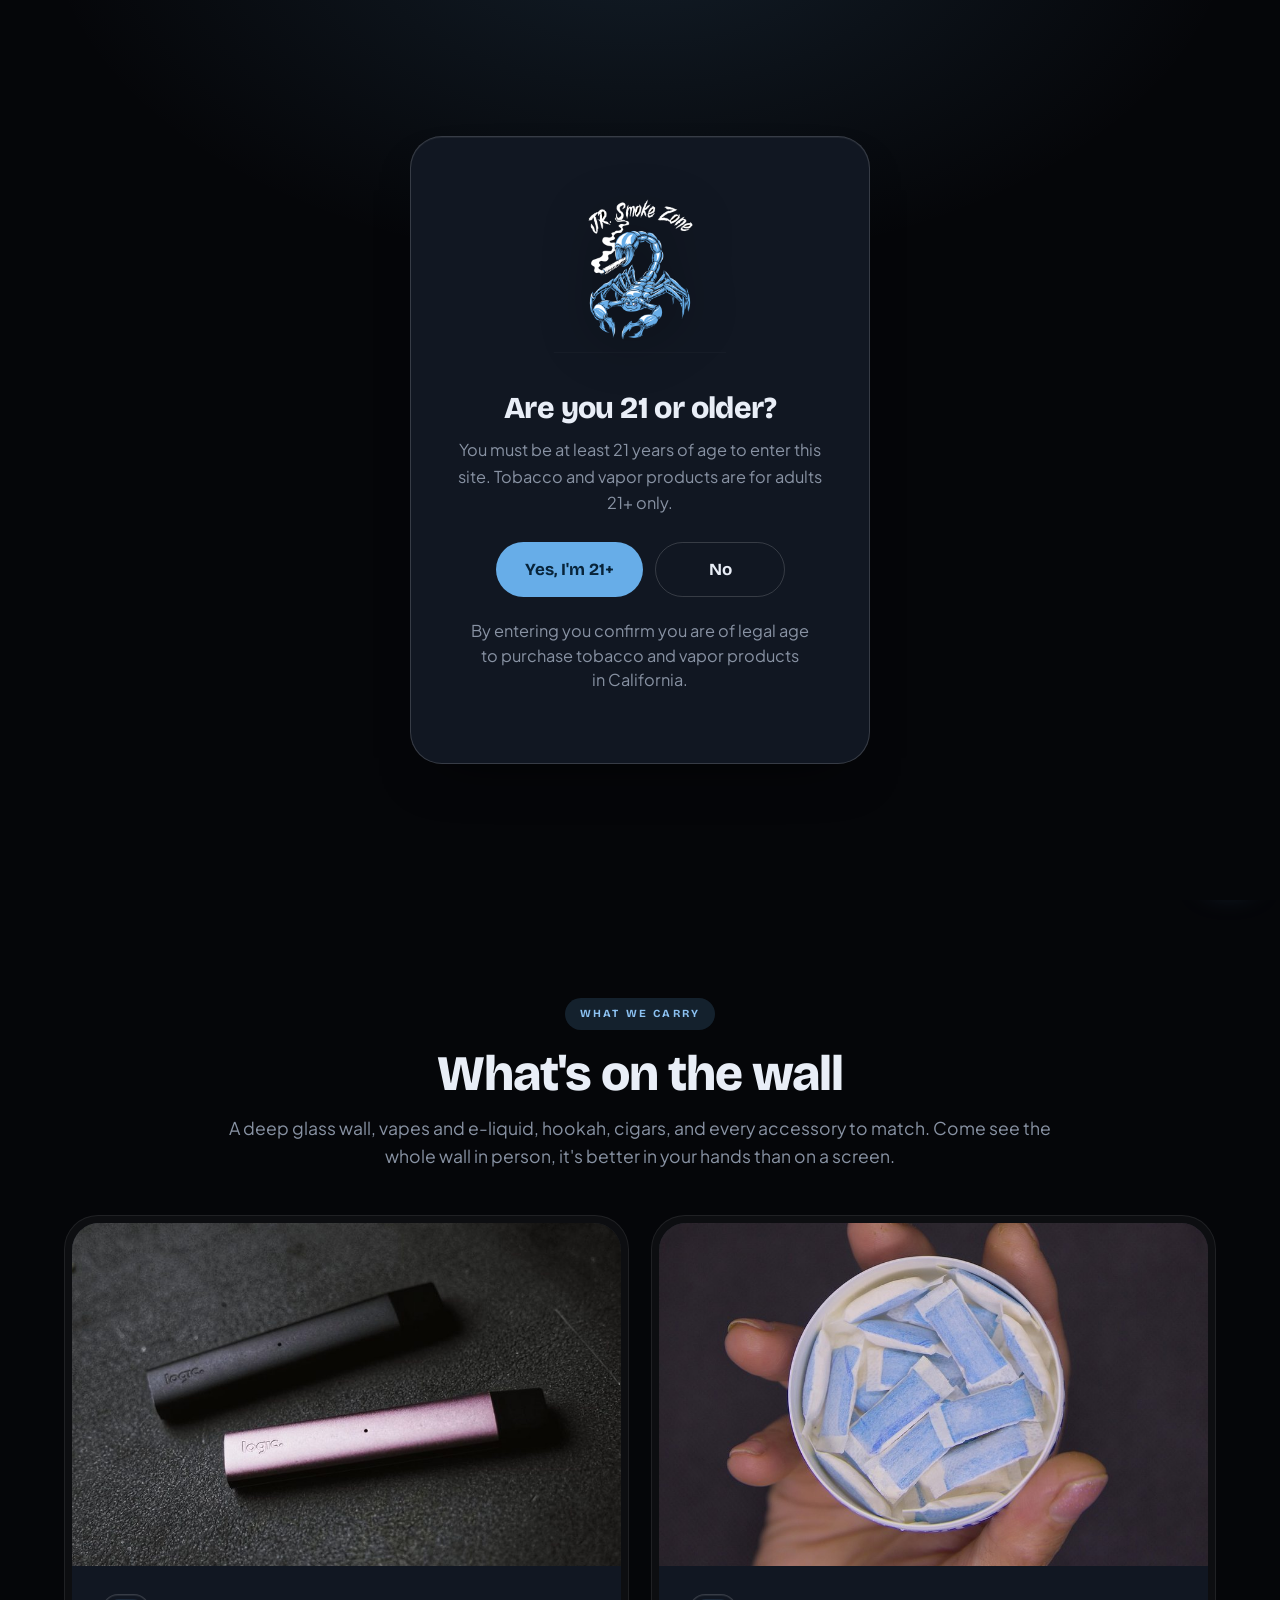
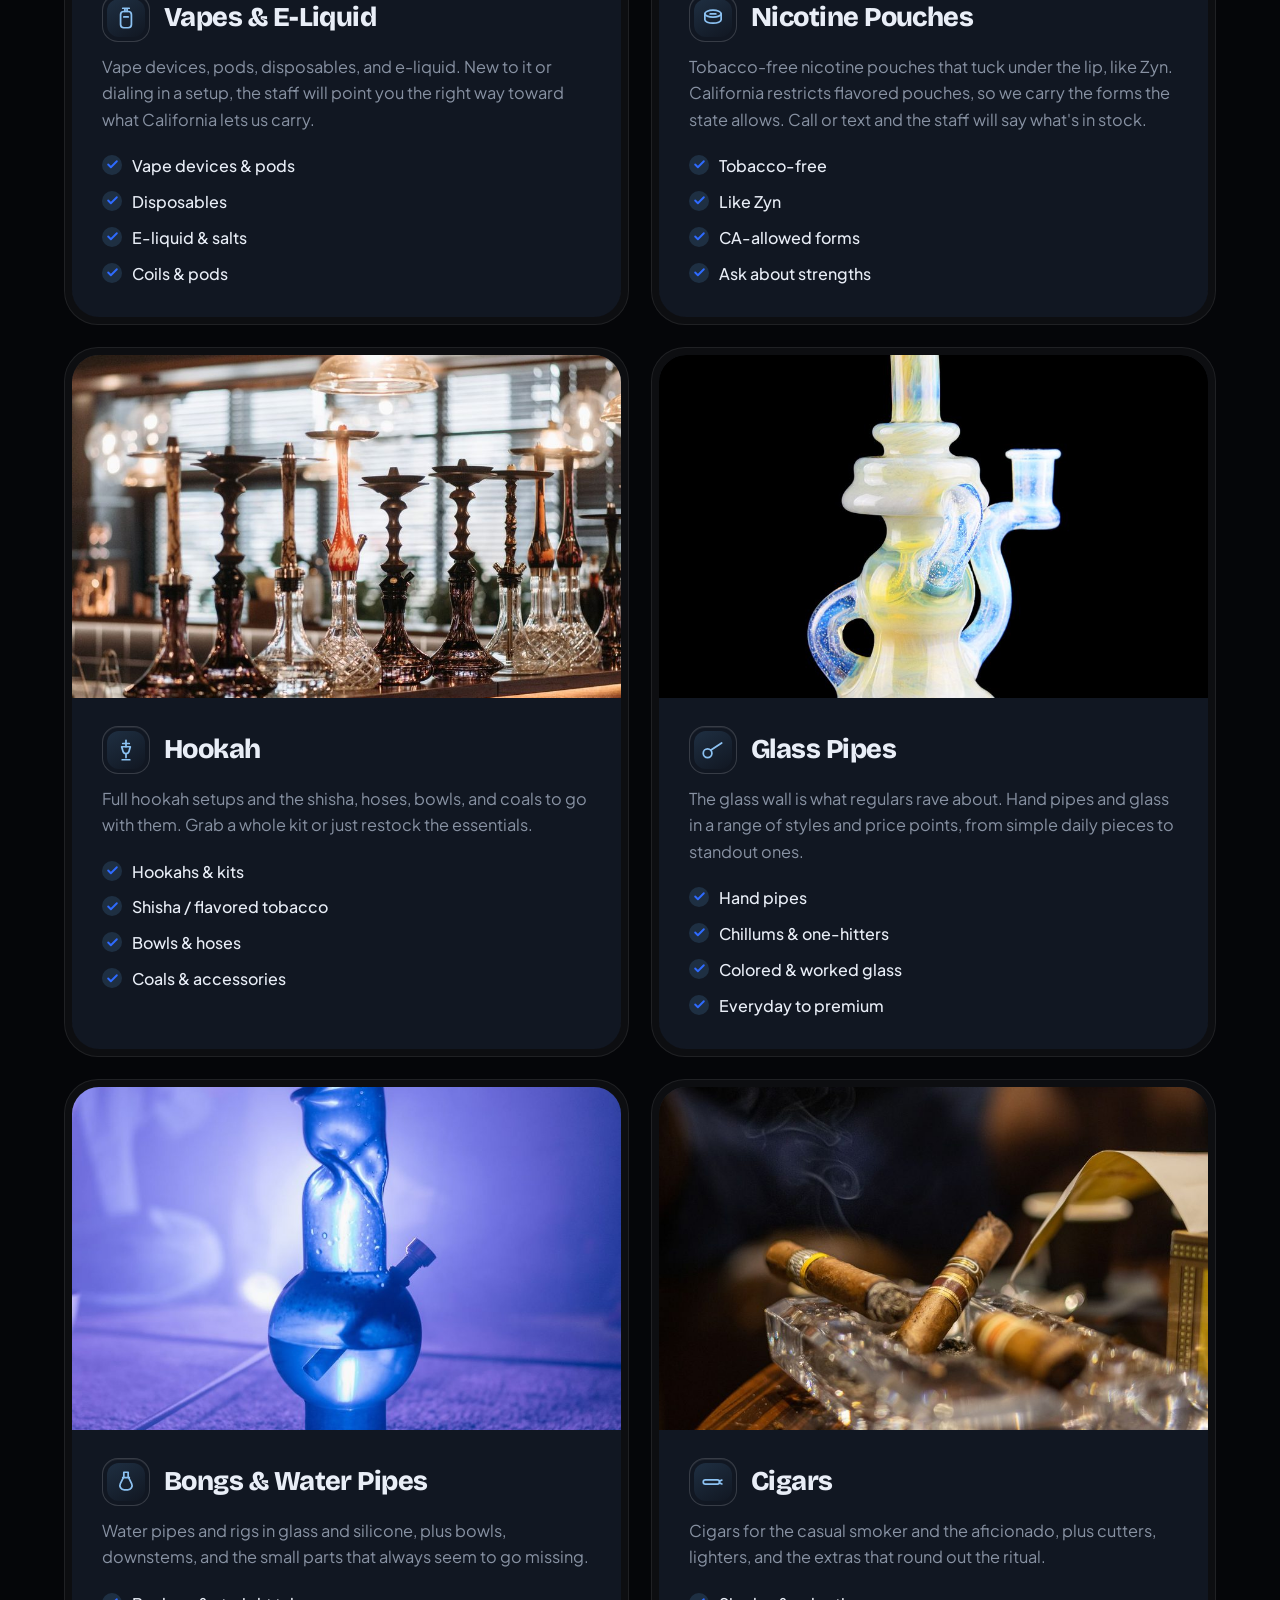
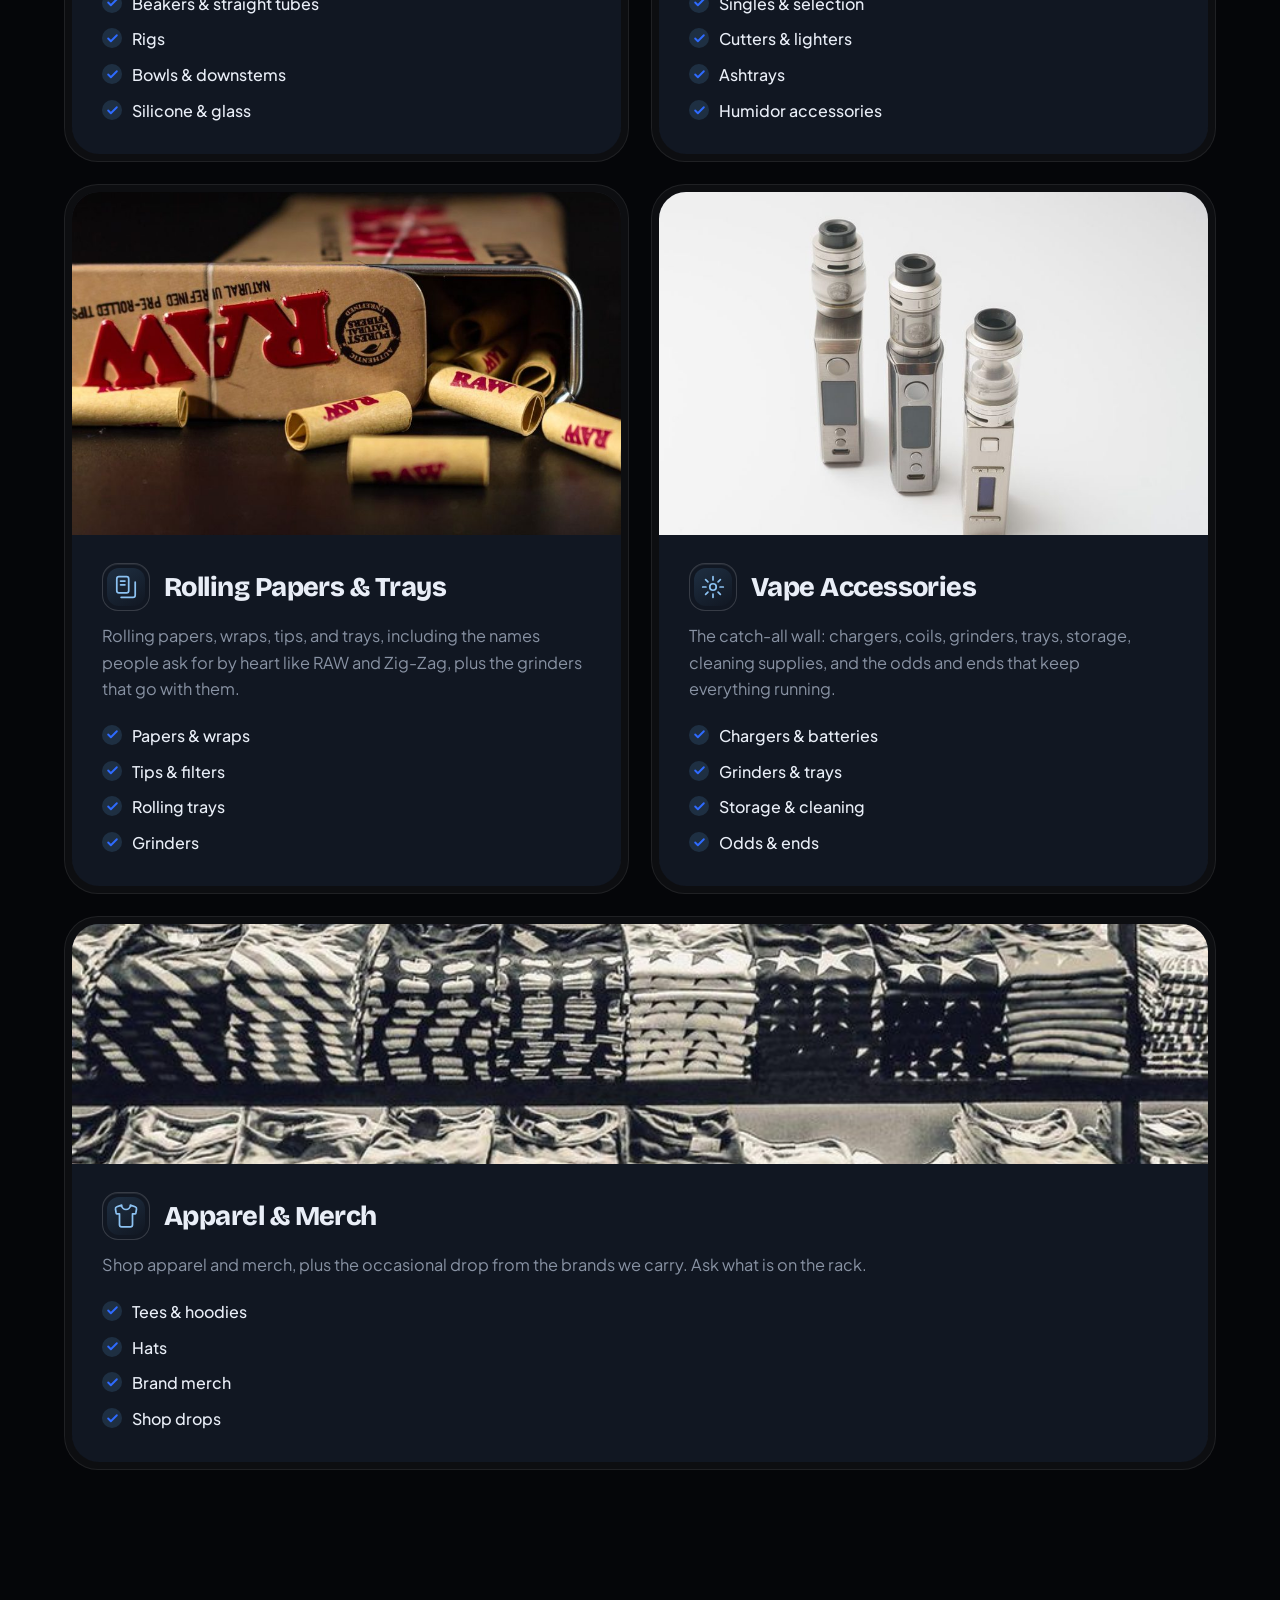
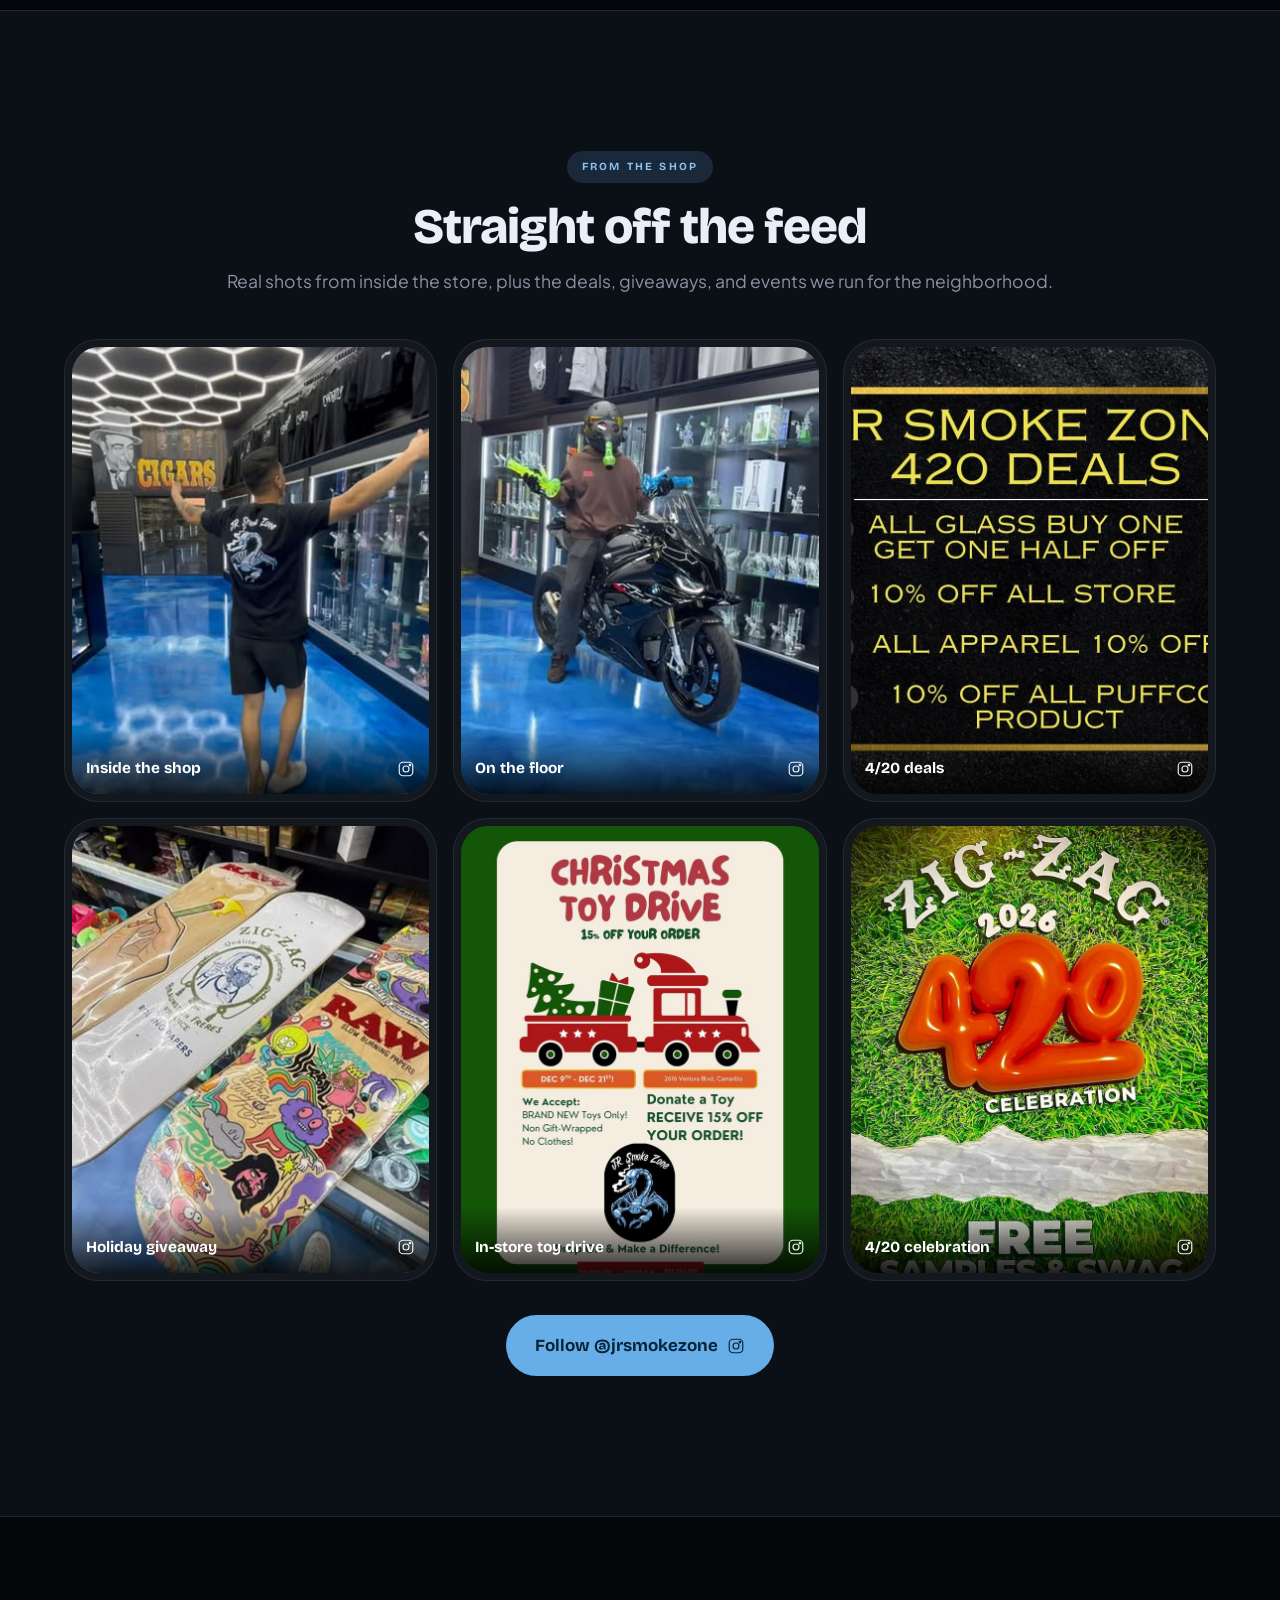
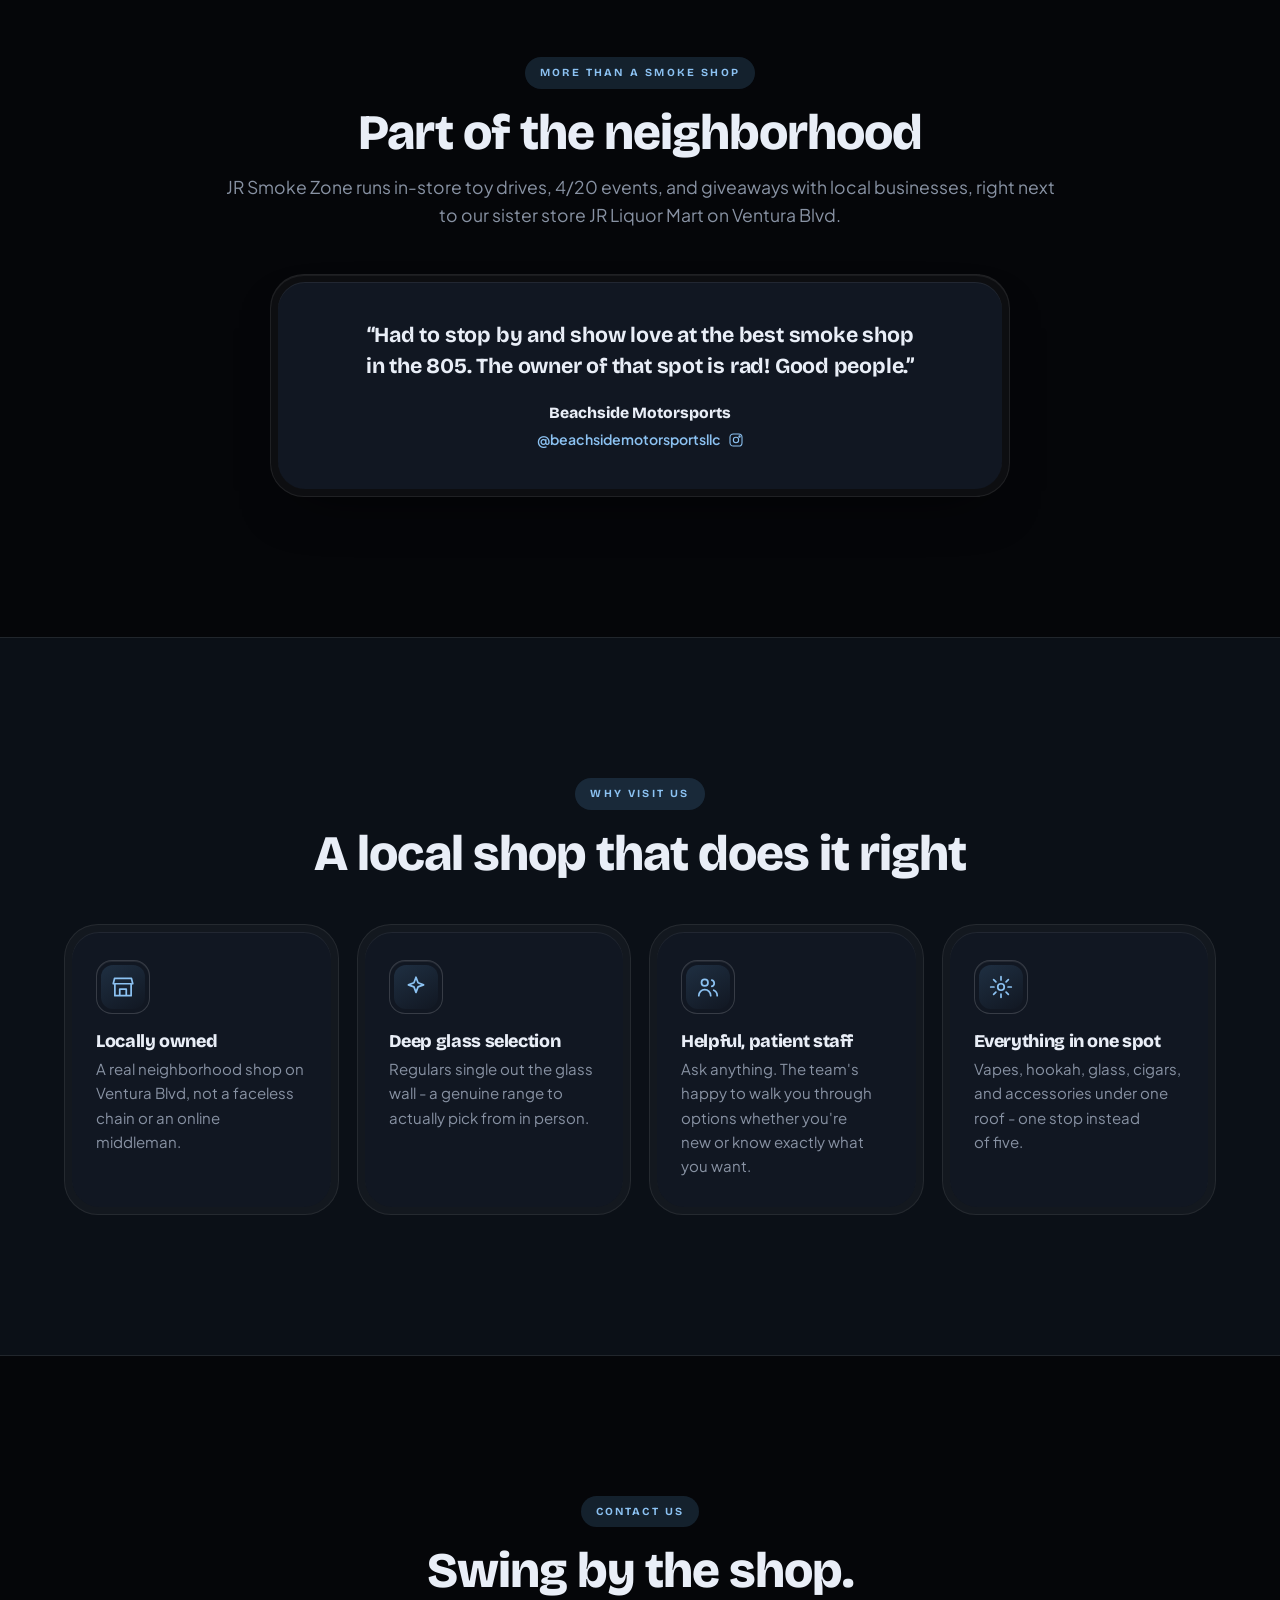
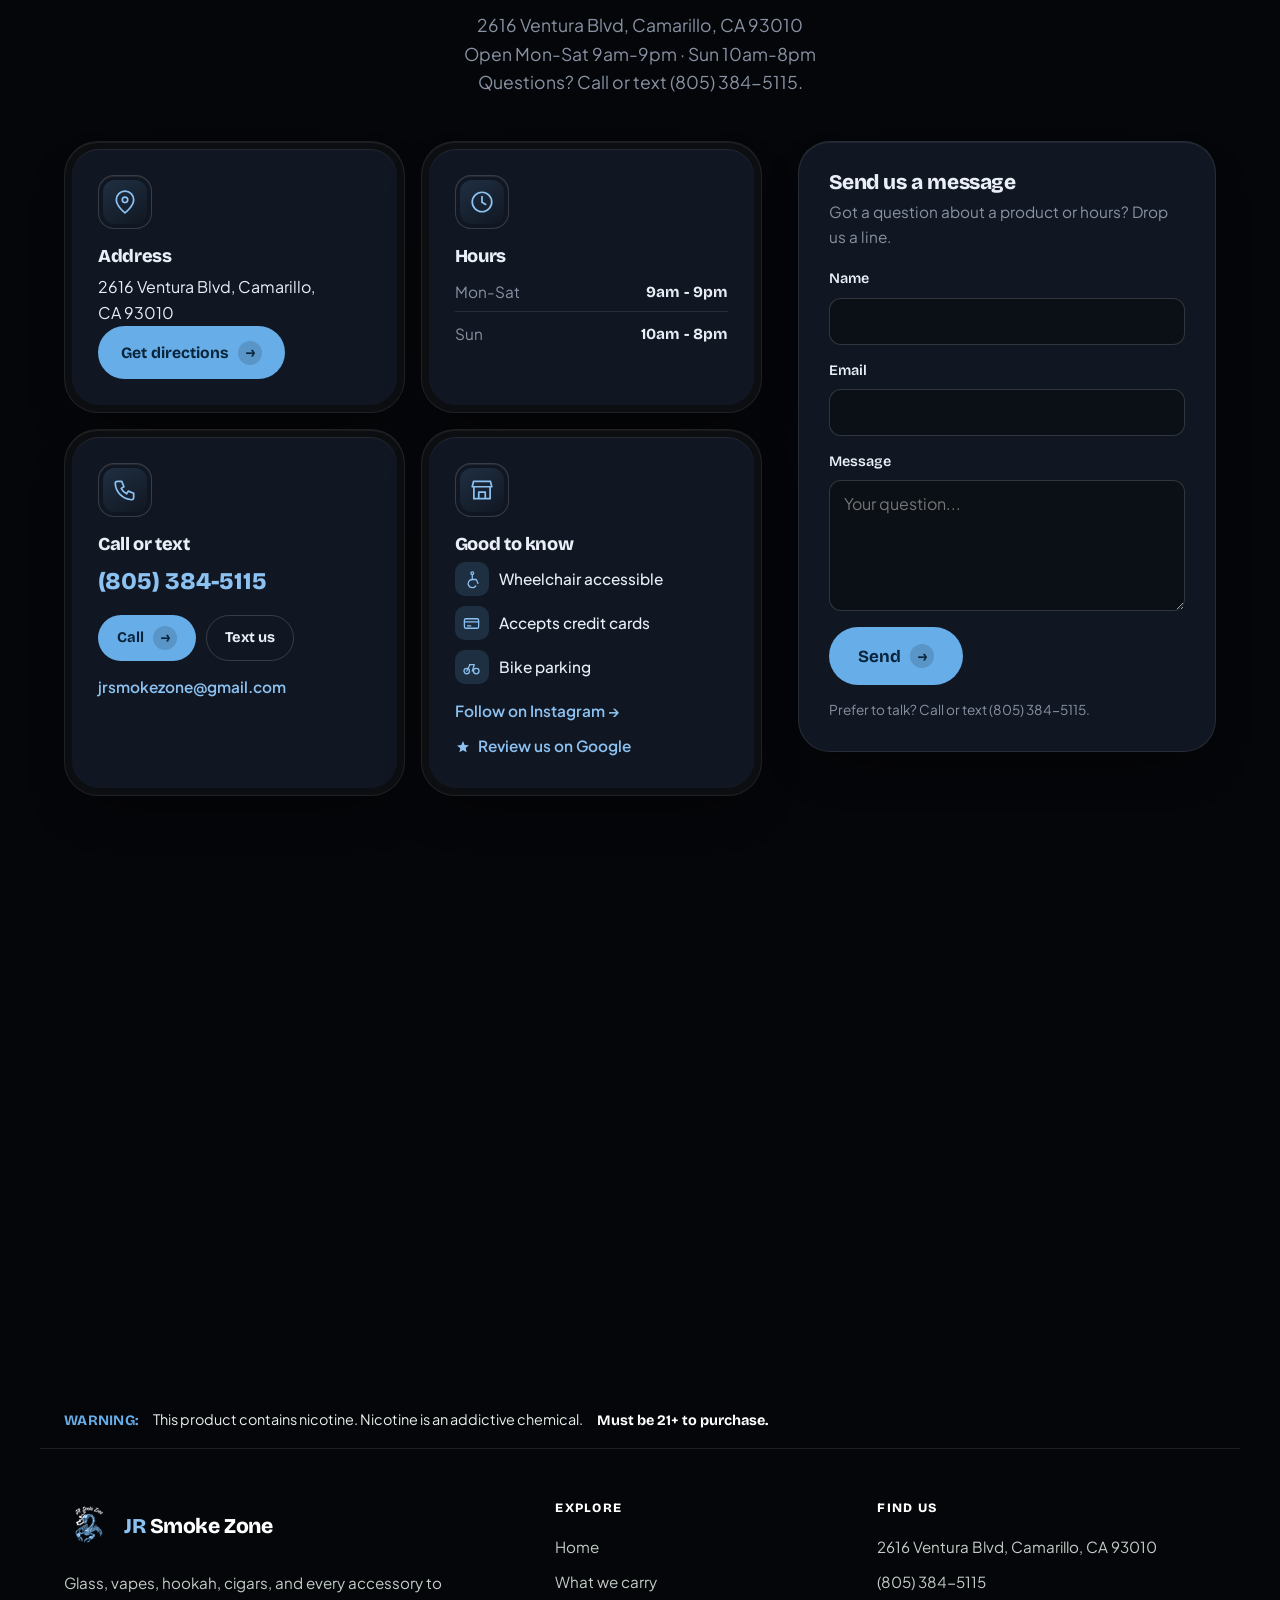
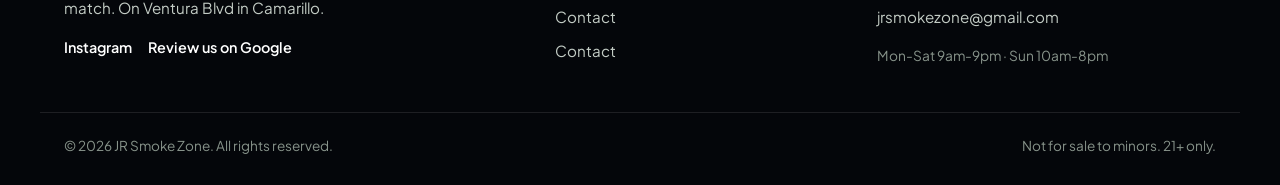
<file: index.html>
<!doctype html><html lang="en"><head>
<meta charset="utf-8"><meta name="viewport" content="width=device-width,initial-scale=1">
<title>JR Smoke Zone | Camarillo's neighborhood smoke shop</title><meta name="description" content="Locally owned smoke & vape shop in Camarillo, CA. Vapes, e-liquid, hookah, glass pipes, bongs, cigars, and accessories. Come visit us on Ventura Blvd.">
<link rel="canonical" href="https://jrsmokezone.com/">
<meta property="og:title" content="JR Smoke Zone | Camarillo's neighborhood smoke shop"><meta property="og:description" content="Locally owned smoke & vape shop in Camarillo, CA. Vapes, e-liquid, hookah, glass pipes, bongs, cigars, and accessories. Come visit us on Ventura Blvd.">
<meta property="og:type" content="website"><meta property="og:url" content="https://jrsmokezone.com/">
<meta property="og:site_name" content="JR Smoke Zone"><meta property="og:image" content="https://jrsmokezone.com/assets/og.png">
<meta property="og:image:width" content="1200"><meta property="og:image:height" content="630">
<meta name="twitter:card" content="summary_large_image">
<meta name="twitter:title" content="JR Smoke Zone | Camarillo's neighborhood smoke shop"><meta name="twitter:description" content="Locally owned smoke & vape shop in Camarillo, CA. Vapes, e-liquid, hookah, glass pipes, bongs, cigars, and accessories. Come visit us on Ventura Blvd.">
<meta name="twitter:image" content="https://jrsmokezone.com/assets/og.png">
<script type="application/ld+json">{"@context":"https://schema.org","@type":"Store","@id":"https://jrsmokezone.com/#store","name":"JR Smoke Zone","description":"Locally owned smoke and vape shop in Camarillo, CA - vapes, e-liquid, hookah, glass pipes, bongs, cigars, and accessories.","url":"https://jrsmokezone.com/","telephone":"+18053845115","image":"https://jrsmokezone.com/assets/og.png","logo":"https://jrsmokezone.com/assets/logo.png","priceRange":"$","address":{"@type":"PostalAddress","streetAddress":"2616 Ventura Blvd","addressLocality":"Camarillo","addressRegion":"CA","postalCode":"93010","addressCountry":"US"},"geo":{"@type":"GeoCoordinates","latitude":34.2160488,"longitude":-119.0352246},"hasMap":"https://www.google.com/maps/search/?api=1&query=2616+Ventura+Blvd%2C+Camarillo%2C+CA+93010","openingHoursSpecification":[{"@type":"OpeningHoursSpecification","dayOfWeek":["Monday","Tuesday","Wednesday","Thursday","Friday","Saturday"],"opens":"09:00","closes":"21:00"},{"@type":"OpeningHoursSpecification","dayOfWeek":"Sunday","opens":"10:00","closes":"20:00"}],"sameAs":["https://www.instagram.com/jrsmokezone/"]}</script>
<meta name="theme-color" content="#0a0d13">
<link rel="icon" href="assets/favicon.ico?v=2" sizes="any">
<link rel="icon" type="image/png" href="assets/favicon.png?v=2">
<link rel="apple-touch-icon" href="assets/apple-touch-icon.png?v=2">
<link rel="preconnect" href="https://fonts.googleapis.com">
<link rel="preconnect" href="https://fonts.gstatic.com" crossorigin>
<link href="https://fonts.googleapis.com/css2?family=Bricolage+Grotesque:opsz,wght@12..96,600;12..96,700;12..96,800&family=Plus+Jakarta+Sans:wght@400;500;600;700&display=swap" rel="stylesheet">
<link rel="stylesheet" href="styles.css?v=36">
<script>(function(){try{var t=localStorage.getItem("theme")||"dark";document.documentElement.setAttribute("data-theme",t);if(localStorage.getItem("age21")==="1")document.documentElement.setAttribute("data-age","ok");}catch(e){}})();</script>
</head><body class="home">
<div class="agegate" id="agegate" role="dialog" aria-modal="true" aria-labelledby="ag-title">
  <div class="ag-card">
    <img class="ag-logo" src="assets/logo.png" alt="JR Smoke Zone" width="190" height="190">
    <h2 id="ag-title">Are you 21 or older?</h2>
    <p>You must be at least 21 years of age to enter this site. Tobacco and vapor products are for adults 21+ only.</p>
    <div class="ag-btns">
      <button class="btn btn-primary btn-lg" id="ag-yes" type="button">Yes, I'm 21+</button>
      <button class="btn btn-ghost btn-lg" id="ag-no" type="button">No</button>
    </div>
    <p class="ag-fine">By entering you confirm you are of legal age to purchase tobacco and vapor products in California.</p>
  </div>
</div>
<a class="skip" href="#main">Skip to content</a><div class="nav-shell"><header class="nav"><div class="nav-in">
  <a class="brand " href="index.html" aria-label="JR Smoke Zone home"><span class="brand-badge"><img class="brand-ic" src="assets/logo.png" alt="" width="46" height="46"></span><span class="wordmark"><span class="wm-jr">JR</span> Smoke Zone</span></a>
  <nav class="nav-links"><a href="#top" class="active">Home</a><a href="#products">What we carry</a><a href="#contact">Contact</a></nav>
  <button class="theme-toggle" type="button" aria-label="Toggle dark mode" title="Toggle theme"><svg class="sun" viewBox="0 0 24 24" aria-hidden="true"><circle cx="12" cy="12" r="4.2"/><path d="M12 2v2.4M12 19.6V22M4.2 4.2l1.7 1.7M18.1 18.1l1.7 1.7M2 12h2.4M19.6 12H22M4.2 19.8l1.7-1.7M18.1 5.9l1.7-1.7"/></svg><svg class="moon" viewBox="0 0 24 24" aria-hidden="true"><path d="M20 14.5A8 8 0 1 1 9.5 4a6.5 6.5 0 0 0 10.5 10.5Z"/></svg></button>
  <a class="btn btn-primary btn-sm nav-cta cta-anim" href="#contact">Contact Us<span class="btn-ic">&rarr;</span></a>
  <button class="burger" aria-label="Menu" aria-expanded="false"><span></span><span></span><span></span></button>
</div></header></div>
<div class="mobile-menu" id="mobile-menu"><a href="#top">Home</a><a href="#products">What we carry</a><a href="#contact">Contact</a><a class="btn btn-primary cta-anim" href="#contact">Contact Us<span class="btn-ic">&rarr;</span></a><button class="theme-toggle" type="button" aria-label="Toggle dark mode" title="Toggle theme"><svg class="sun" viewBox="0 0 24 24" aria-hidden="true"><circle cx="12" cy="12" r="4.2"/><path d="M12 2v2.4M12 19.6V22M4.2 4.2l1.7 1.7M18.1 18.1l1.7 1.7M2 12h2.4M19.6 12H22M4.2 19.8l1.7-1.7M18.1 5.9l1.7-1.7"/></svg><svg class="moon" viewBox="0 0 24 24" aria-hidden="true"><path d="M20 14.5A8 8 0 1 1 9.5 4a6.5 6.5 0 0 0 10.5 10.5Z"/></svg></button></div>
<main id="main">
<section class="hero" id="top"><div class="wrap hero-in">
  <div class="hero-copy reveal">
    <span class="eyebrow"><span class="dot"></span>Locally owned · Camarillo, CA</span>
    <h1>Your neighborhood <span class="hl">smoke shop</span></h1>
    <div class="hero-visit">
      <p class="hv-lead">Swing by the shop.</p>
      <address class="hv-addr"><a href="https://www.google.com/maps/search/?api=1&query=2616+Ventura+Blvd%2C+Camarillo%2C+CA+93010" target="_blank" rel="noopener">2616 Ventura Blvd, Camarillo, CA 93010</a></address>
      <p class="hv-hours"><span class="hc-dot"></span>Open Mon-Sat 9am-9pm · Sun 10am-8pm</p>
      <p class="hv-ask">Questions? <a href="#" data-open-chat>Ask our assistant</a> or call <a href="tel:+18053845115">(805) 384-5115</a></p>
    </div>
    <div class="hero-btns">
      <a class="btn btn-primary btn-lg cta-anim" href="https://www.google.com/maps/search/?api=1&query=2616+Ventura+Blvd%2C+Camarillo%2C+CA+93010" target="_blank" rel="noopener">Get directions<span class="btn-ic">&rarr;</span></a>
      <a class="btn btn-ghost btn-lg" href="#products">Browse products</a>
    </div>
  </div>
  <aside class="hero-logo reveal d1">
    <img class="hero-mark" src="assets/logo.png" alt="JR Smoke Zone" width="480" height="480">
  </aside>
</div></section>

<section class="marquee-sec"><div class="wrap marquee-in">
  <span class="marquee-label">In store</span>
  <div class="marquee"><div class="marquee-track"><span class="mq-chip">Vapes</span><span class="mq-chip">E-Liquid</span><span class="mq-chip">Nicotine Pouches</span><span class="mq-chip">Zyn</span><span class="mq-chip">Hookah</span><span class="mq-chip">Shisha</span><span class="mq-chip">Glass Pipes</span><span class="mq-chip">Empire Glassworks</span><span class="mq-chip">Bongs</span><span class="mq-chip">Puffco</span><span class="mq-chip">Zig-Zag</span><span class="mq-chip">RAW</span><span class="mq-chip">Cigars</span><span class="mq-chip">Grinders</span><span class="mq-chip">Santa Cruz Shredder</span><span class="mq-chip">Zippo</span><span class="mq-chip">Formula 420</span><span class="mq-chip">Accessories</span><span class="mq-chip">Vapes</span><span class="mq-chip">E-Liquid</span><span class="mq-chip">Nicotine Pouches</span><span class="mq-chip">Zyn</span><span class="mq-chip">Hookah</span><span class="mq-chip">Shisha</span><span class="mq-chip">Glass Pipes</span><span class="mq-chip">Empire Glassworks</span><span class="mq-chip">Bongs</span><span class="mq-chip">Puffco</span><span class="mq-chip">Zig-Zag</span><span class="mq-chip">RAW</span><span class="mq-chip">Cigars</span><span class="mq-chip">Grinders</span><span class="mq-chip">Santa Cruz Shredder</span><span class="mq-chip">Zippo</span><span class="mq-chip">Formula 420</span><span class="mq-chip">Accessories</span></div></div>
</div></section>

<section class="section" id="products"><div class="wrap">
  <div class="sec-head center reveal"><span class="eyebrow">What we carry</span>
    <h2>What's on the wall</h2>
    <p>A deep glass wall, vapes and e-liquid, hookah, cigars, and every accessory to match. Come see the whole wall in person, it's better in your hands than on a screen.</p></div>
  <div class="prod-grid stagger reveal"><article class="prod-card bezel reveal" id="vape"><div class="bezel-in">
        <div class="prod-photo"><img src="assets/products/vape.jpg" alt="Vapes & E-Liquid at JR Smoke Zone" width="900" height="720"></div>
        <div class="prod-body">
          <div class="prod-head"><span class="ic-badge"><svg class="ic-svg" viewBox="0 0 24 24" fill="none" stroke="currentColor" stroke-width="1.6" stroke-linecap="round" stroke-linejoin="round" aria-hidden="true"><path d="M9 3h6M11 3v3M13 3v3"/><rect x="7" y="6" width="10" height="15" rx="3"/><path d="M10 11h4"/></svg></span><h3>Vapes & E-Liquid</h3></div>
          <p>Vape devices, pods, disposables, and e-liquid. New to it or dialing in a setup, the staff will point you the right way toward what California lets us carry.</p><ul class="ticks"><li>Vape devices & pods</li><li>Disposables</li><li>E-liquid & salts</li><li>Coils & pods</li></ul>
        </div></div></article><article class="prod-card bezel reveal" id="pouch"><div class="bezel-in">
        <div class="prod-photo"><img src="assets/products/pouches.jpg" alt="Nicotine Pouches at JR Smoke Zone" width="900" height="720"></div>
        <div class="prod-body">
          <div class="prod-head"><span class="ic-badge"><svg class="ic-svg" viewBox="0 0 24 24" fill="none" stroke="currentColor" stroke-width="1.6" stroke-linecap="round" stroke-linejoin="round" aria-hidden="true"><ellipse cx="12" cy="8" rx="7.5" ry="3.2"/><path d="M4.5 8v5.6c0 1.77 3.36 3.2 7.5 3.2s7.5-1.43 7.5-3.2V8"/><path d="M9.4 8.2h5.2"/></svg></span><h3>Nicotine Pouches</h3></div>
          <p>Tobacco-free nicotine pouches that tuck under the lip, like Zyn. California restricts flavored pouches, so we carry the forms the state allows. Call or text and the staff will say what's in stock.</p><ul class="ticks"><li>Tobacco-free</li><li>Like Zyn</li><li>CA-allowed forms</li><li>Ask about strengths</li></ul>
        </div></div></article><article class="prod-card bezel reveal" id="hookah"><div class="bezel-in">
        <div class="prod-photo"><img src="assets/products/hookah.jpg" alt="Hookah at JR Smoke Zone" width="900" height="720"></div>
        <div class="prod-body">
          <div class="prod-head"><span class="ic-badge"><svg class="ic-svg" viewBox="0 0 24 24" fill="none" stroke="currentColor" stroke-width="1.6" stroke-linecap="round" stroke-linejoin="round" aria-hidden="true"><path d="M12 3v6M9 6h6"/><path d="M8 9h8l-1.2 4.2a2.9 2.9 0 0 1-5.6 0z"/><path d="M12 16v3M8.5 21h7"/></svg></span><h3>Hookah</h3></div>
          <p>Full hookah setups and the shisha, hoses, bowls, and coals to go with them. Grab a whole kit or just restock the essentials.</p><ul class="ticks"><li>Hookahs & kits</li><li>Shisha / flavored tobacco</li><li>Bowls & hoses</li><li>Coals & accessories</li></ul>
        </div></div></article><article class="prod-card bezel reveal" id="pipe"><div class="bezel-in">
        <div class="prod-photo"><img src="assets/products/pipe.jpg" alt="Glass Pipes at JR Smoke Zone" width="900" height="720"></div>
        <div class="prod-body">
          <div class="prod-head"><span class="ic-badge"><svg class="ic-svg" viewBox="0 0 24 24" fill="none" stroke="currentColor" stroke-width="1.6" stroke-linecap="round" stroke-linejoin="round" aria-hidden="true"><circle cx="7" cy="15" r="4"/><path d="M9.8 12.3 20 5.5"/></svg></span><h3>Glass Pipes</h3></div>
          <p>The glass wall is what regulars rave about. Hand pipes and glass in a range of styles and price points, from simple daily pieces to standout ones.</p><ul class="ticks"><li>Hand pipes</li><li>Chillums & one-hitters</li><li>Colored & worked glass</li><li>Everyday to premium</li></ul>
        </div></div></article><article class="prod-card bezel reveal" id="bong"><div class="bezel-in">
        <div class="prod-photo"><img src="assets/products/bong.jpg" alt="Bongs & Water Pipes at JR Smoke Zone" width="900" height="720"></div>
        <div class="prod-body">
          <div class="prod-head"><span class="ic-badge"><svg class="ic-svg" viewBox="0 0 24 24" fill="none" stroke="currentColor" stroke-width="1.6" stroke-linecap="round" stroke-linejoin="round" aria-hidden="true"><path d="M10 3h4v4l3.2 6.4a4 4 0 0 1-3.6 5.8H10.4a4 4 0 0 1-3.6-5.8L10 7z"/><path d="M9 8h6"/></svg></span><h3>Bongs & Water Pipes</h3></div>
          <p>Water pipes and rigs in glass and silicone, plus bowls, downstems, and the small parts that always seem to go missing.</p><ul class="ticks"><li>Beakers & straight tubes</li><li>Rigs</li><li>Bowls & downstems</li><li>Silicone & glass</li></ul>
        </div></div></article><article class="prod-card bezel reveal" id="cigar"><div class="bezel-in">
        <div class="prod-photo"><img src="assets/products/cigar.jpg" alt="Cigars at JR Smoke Zone" width="900" height="720"></div>
        <div class="prod-body">
          <div class="prod-head"><span class="ic-badge"><svg class="ic-svg" viewBox="0 0 24 24" fill="none" stroke="currentColor" stroke-width="1.6" stroke-linecap="round" stroke-linejoin="round" aria-hidden="true"><rect x="3" y="10" width="15" height="4" rx="2"/><path d="M18 11.2l2.2-1M18 12.8l2.2 1"/></svg></span><h3>Cigars</h3></div>
          <p>Cigars for the casual smoker and the aficionado, plus cutters, lighters, and the extras that round out the ritual.</p><ul class="ticks"><li>Singles & selection</li><li>Cutters & lighters</li><li>Ashtrays</li><li>Humidor accessories</li></ul>
        </div></div></article><article class="prod-card bezel reveal" id="papers"><div class="bezel-in">
        <div class="prod-photo"><img src="assets/products/papers.jpg" alt="Rolling Papers & Trays at JR Smoke Zone" width="900" height="720"></div>
        <div class="prod-body">
          <div class="prod-head"><span class="ic-badge"><svg class="ic-svg" viewBox="0 0 24 24" fill="none" stroke="currentColor" stroke-width="1.6" stroke-linecap="round" stroke-linejoin="round" aria-hidden="true"><rect x="3.5" y="2.5" width="11" height="15" rx="2"/><path d="M7 6.5h4M7 10h4"/><path d="M7.5 21.5h11a2 2 0 0 0 2-2V7.5"/></svg></span><h3>Rolling Papers & Trays</h3></div>
          <p>Rolling papers, wraps, tips, and trays, including the names people ask for by heart like RAW and Zig-Zag, plus the grinders that go with them.</p><ul class="ticks"><li>Papers & wraps</li><li>Tips & filters</li><li>Rolling trays</li><li>Grinders</li></ul>
        </div></div></article><article class="prod-card bezel reveal" id="gear"><div class="bezel-in">
        <div class="prod-photo"><img src="assets/products/gear.jpg" alt="Vape Accessories at JR Smoke Zone" width="900" height="720"></div>
        <div class="prod-body">
          <div class="prod-head"><span class="ic-badge"><svg class="ic-svg" viewBox="0 0 24 24" fill="none" stroke="currentColor" stroke-width="1.6" stroke-linecap="round" stroke-linejoin="round" aria-hidden="true"><circle cx="12" cy="12" r="3"/><path d="M12 2.5v3M12 18.5v3M2.5 12h3M18.5 12h3M5.2 5.2l2.1 2.1M16.7 16.7l2.1 2.1M18.8 5.2l-2.1 2.1M7.3 16.7l-2.1 2.1"/></svg></span><h3>Vape Accessories</h3></div>
          <p>The catch-all wall: chargers, coils, grinders, trays, storage, cleaning supplies, and the odds and ends that keep everything running.</p><ul class="ticks"><li>Chargers & batteries</li><li>Grinders & trays</li><li>Storage & cleaning</li><li>Odds & ends</li></ul>
        </div></div></article><article class="prod-card bezel reveal" id="shirt"><div class="bezel-in">
        <div class="prod-photo"><img src="assets/products/apparel.jpg" alt="Apparel & Merch at JR Smoke Zone" width="900" height="720"></div>
        <div class="prod-body">
          <div class="prod-head"><span class="ic-badge"><svg class="ic-svg" viewBox="0 0 24 24" fill="none" stroke="currentColor" stroke-width="1.6" stroke-linecap="round" stroke-linejoin="round" aria-hidden="true"><path d="M20.4 3.5 16 2a4 4 0 0 1-8 0L3.6 3.5a2 2 0 0 0-1.3 2.2l.6 3.5a1 1 0 0 0 1 .8H6v10a2 2 0 0 0 2 2h8a2 2 0 0 0 2-2V10h2.1a1 1 0 0 0 1-.8l.6-3.5a2 2 0 0 0-1.3-2.2z"/></svg></span><h3>Apparel & Merch</h3></div>
          <p>Shop apparel and merch, plus the occasional drop from the brands we carry. Ask what is on the rack.</p><ul class="ticks"><li>Tees & hoodies</li><li>Hats</li><li>Brand merch</li><li>Shop drops</li></ul>
        </div></div></article></div>
</div></section>

<section class="section band"><div class="wrap">
  <div class="sec-head center reveal"><span class="eyebrow">From the shop</span><h2>Straight off the feed</h2>
    <p>Real shots from inside the store, plus the deals, giveaways, and events we run for the neighborhood.</p></div>
  <div class="ig-grid stagger reveal"><a class="ig-tile bezel" href="https://www.instagram.com/p/Cj6NQc6goUQ/" target="_blank" rel="noopener">
        <span class="bezel-in ig-in">
        <img src="assets/ig/Cj6NQc6goUQ.jpg" alt="Inside the shop at JR Smoke Zone" loading="lazy">
        <span class="ig-cap">Inside the shop<svg class="ic-svg" viewBox="0 0 24 24" fill="none" stroke="currentColor" stroke-width="1.6" stroke-linecap="round" stroke-linejoin="round" aria-hidden="true"><rect x="3" y="3" width="18" height="18" rx="5"/><circle cx="12" cy="12" r="4"/><circle cx="17.3" cy="6.7" r="1"/></svg></span></span></a><a class="ig-tile bezel" href="https://www.instagram.com/p/DQXqPwjEghY/" target="_blank" rel="noopener">
        <span class="bezel-in ig-in">
        <img src="assets/ig/DQXqPwjEghY.jpg" alt="On the floor at JR Smoke Zone" loading="lazy">
        <span class="ig-cap">On the floor<svg class="ic-svg" viewBox="0 0 24 24" fill="none" stroke="currentColor" stroke-width="1.6" stroke-linecap="round" stroke-linejoin="round" aria-hidden="true"><rect x="3" y="3" width="18" height="18" rx="5"/><circle cx="12" cy="12" r="4"/><circle cx="17.3" cy="6.7" r="1"/></svg></span></span></a><a class="ig-tile bezel" href="https://www.instagram.com/p/DIfCAIIztcr/" target="_blank" rel="noopener">
        <span class="bezel-in ig-in">
        <img src="assets/ig/DIfCAIIztcr.jpg" alt="4/20 deals at JR Smoke Zone" loading="lazy">
        <span class="ig-cap">4/20 deals<svg class="ic-svg" viewBox="0 0 24 24" fill="none" stroke="currentColor" stroke-width="1.6" stroke-linecap="round" stroke-linejoin="round" aria-hidden="true"><rect x="3" y="3" width="18" height="18" rx="5"/><circle cx="12" cy="12" r="4"/><circle cx="17.3" cy="6.7" r="1"/></svg></span></span></a><a class="ig-tile bezel" href="https://www.instagram.com/p/DR0OKh2Eupc/" target="_blank" rel="noopener">
        <span class="bezel-in ig-in">
        <img src="assets/ig/DR0OKh2Eupc.jpg" alt="Holiday giveaway at JR Smoke Zone" loading="lazy">
        <span class="ig-cap">Holiday giveaway<svg class="ic-svg" viewBox="0 0 24 24" fill="none" stroke="currentColor" stroke-width="1.6" stroke-linecap="round" stroke-linejoin="round" aria-hidden="true"><rect x="3" y="3" width="18" height="18" rx="5"/><circle cx="12" cy="12" r="4"/><circle cx="17.3" cy="6.7" r="1"/></svg></span></span></a><a class="ig-tile bezel" href="https://www.instagram.com/p/DSG21OwES8q/" target="_blank" rel="noopener">
        <span class="bezel-in ig-in">
        <img src="assets/ig/DSG21OwES8q.jpg" alt="In-store toy drive at JR Smoke Zone" loading="lazy">
        <span class="ig-cap">In-store toy drive<svg class="ic-svg" viewBox="0 0 24 24" fill="none" stroke="currentColor" stroke-width="1.6" stroke-linecap="round" stroke-linejoin="round" aria-hidden="true"><rect x="3" y="3" width="18" height="18" rx="5"/><circle cx="12" cy="12" r="4"/><circle cx="17.3" cy="6.7" r="1"/></svg></span></span></a><a class="ig-tile bezel" href="https://www.instagram.com/p/DXQFTVrj8Bo/" target="_blank" rel="noopener">
        <span class="bezel-in ig-in">
        <img src="assets/ig/DXQFTVrj8Bo.jpg" alt="4/20 celebration at JR Smoke Zone" loading="lazy">
        <span class="ig-cap">4/20 celebration<svg class="ic-svg" viewBox="0 0 24 24" fill="none" stroke="currentColor" stroke-width="1.6" stroke-linecap="round" stroke-linejoin="round" aria-hidden="true"><rect x="3" y="3" width="18" height="18" rx="5"/><circle cx="12" cy="12" r="4"/><circle cx="17.3" cy="6.7" r="1"/></svg></span></span></a></div>
  <div class="center" style="margin-top:34px"><a class="btn btn-primary btn-lg cta-anim" href="https://www.instagram.com/jrsmokezone/" target="_blank" rel="noopener">Follow &#64;jrsmokezone<svg class="ic-svg" viewBox="0 0 24 24" fill="none" stroke="currentColor" stroke-width="1.6" stroke-linecap="round" stroke-linejoin="round" aria-hidden="true"><rect x="3" y="3" width="18" height="18" rx="5"/><circle cx="12" cy="12" r="4"/><circle cx="17.3" cy="6.7" r="1"/></svg></a></div>
</div></section>

<section class="section"><div class="wrap">
  <div class="sec-head center reveal"><span class="eyebrow">More than a smoke shop</span><h2>Part of the neighborhood</h2>
    <p>JR Smoke Zone runs in-store toy drives, 4/20 events, and giveaways with local businesses, right next to our sister store JR Liquor Mart on Ventura Blvd.</p></div>
  <figure class="shout bezel reveal"><div class="bezel-in shout-in">
    <blockquote>&ldquo;Had to stop by and show love at the best smoke shop in the 805. The owner of that spot is rad! Good people.&rdquo;</blockquote>
    <figcaption>
      <span class="shout-who">Beachside Motorsports</span>
      <a href="https://www.instagram.com/p/DYpgJ-AFIMM/" target="_blank" rel="noopener">@beachsidemotorsportsllc<svg class="ic-svg" viewBox="0 0 24 24" fill="none" stroke="currentColor" stroke-width="1.6" stroke-linecap="round" stroke-linejoin="round" aria-hidden="true"><rect x="3" y="3" width="18" height="18" rx="5"/><circle cx="12" cy="12" r="4"/><circle cx="17.3" cy="6.7" r="1"/></svg></a>
    </figcaption>
  </div></figure>
</div></section>

<section class="section band"><div class="wrap">
  <div class="sec-head center reveal"><span class="eyebrow">Why visit us</span><h2>A local shop that does it right</h2></div>
  <div class="feat-grid stagger reveal"><div class="feat bezel"><div class="bezel-in feat-in"><span class="ic-badge"><svg class="ic-svg" viewBox="0 0 24 24" fill="none" stroke="currentColor" stroke-width="1.6" stroke-linecap="round" stroke-linejoin="round" aria-hidden="true"><path d="M3 9l1.2-5h15.6L21 9M4.5 9v11h15V9M4.5 9h15M9 20v-6h6v6"/></svg></span><h3>Locally owned</h3><p>A real neighborhood shop on Ventura Blvd, not a faceless chain or an online middleman.</p></div></div><div class="feat bezel"><div class="bezel-in feat-in"><span class="ic-badge"><svg class="ic-svg" viewBox="0 0 24 24" fill="none" stroke="currentColor" stroke-width="1.6" stroke-linecap="round" stroke-linejoin="round" aria-hidden="true"><path d="M12 3l1.9 5.1L19 10l-5.1 1.9L12 17l-1.9-5.1L5 10l5.1-1.9z"/></svg></span><h3>Deep glass selection</h3><p>Regulars single out the glass wall - a genuine range to actually pick from in person.</p></div></div><div class="feat bezel"><div class="bezel-in feat-in"><span class="ic-badge"><svg class="ic-svg" viewBox="0 0 24 24" fill="none" stroke="currentColor" stroke-width="1.6" stroke-linecap="round" stroke-linejoin="round" aria-hidden="true"><circle cx="9" cy="8" r="3"/><path d="M3.5 20a5.5 5.5 0 0 1 11 0M15.5 5.6a3 3 0 0 1 0 5.8M20.5 20a5.5 5.5 0 0 0-3.2-5"/></svg></span><h3>Helpful, patient staff</h3><p>Ask anything. The team's happy to walk you through options whether you're new or know exactly what you want.</p></div></div><div class="feat bezel"><div class="bezel-in feat-in"><span class="ic-badge"><svg class="ic-svg" viewBox="0 0 24 24" fill="none" stroke="currentColor" stroke-width="1.6" stroke-linecap="round" stroke-linejoin="round" aria-hidden="true"><circle cx="12" cy="12" r="3"/><path d="M12 2.5v3M12 18.5v3M2.5 12h3M18.5 12h3M5.2 5.2l2.1 2.1M16.7 16.7l2.1 2.1M18.8 5.2l-2.1 2.1M7.3 16.7l-2.1 2.1"/></svg></span><h3>Everything in one spot</h3><p>Vapes, hookah, glass, cigars, and accessories under one roof - one stop instead of five.</p></div></div></div>
</div></section>

<section class="section" id="contact"><div class="wrap">
  <div class="sec-head center reveal"><span class="eyebrow">Contact us</span><h2>Swing by the shop.</h2>
    <p><a href="https://www.google.com/maps/search/?api=1&query=2616+Ventura+Blvd%2C+Camarillo%2C+CA+93010" target="_blank" rel="noopener">2616 Ventura Blvd, Camarillo, CA 93010</a><br>Open Mon-Sat 9am-9pm · Sun 10am-8pm<br>Questions? Call or text <a href="tel:+18053845115">(805) 384-5115</a>.</p></div>
  <div class="visit-in">
  <div class="visit-info reveal">
    <div class="vcard bezel"><div class="bezel-in vcard-in">
      <span class="ic-badge"><svg class="ic-svg" viewBox="0 0 24 24" fill="none" stroke="currentColor" stroke-width="1.6" stroke-linecap="round" stroke-linejoin="round" aria-hidden="true"><path d="M20 10c0 6-8 12-8 12s-8-6-8-12a8 8 0 0 1 16 0z"/><circle cx="12" cy="10" r="2.5"/></svg></span>
      <h3>Address</h3>
      <p><a class="addr-link" href="https://www.google.com/maps/search/?api=1&query=2616+Ventura+Blvd%2C+Camarillo%2C+CA+93010" target="_blank" rel="noopener">2616 Ventura Blvd, Camarillo, CA 93010</a></p>
      <a class="btn btn-primary cta-anim" href="https://www.google.com/maps/search/?api=1&query=2616+Ventura+Blvd%2C+Camarillo%2C+CA+93010" target="_blank" rel="noopener">Get directions<span class="btn-ic">&rarr;</span></a>
    </div></div>
    <div class="vcard bezel"><div class="bezel-in vcard-in">
      <span class="ic-badge"><svg class="ic-svg" viewBox="0 0 24 24" fill="none" stroke="currentColor" stroke-width="1.6" stroke-linecap="round" stroke-linejoin="round" aria-hidden="true"><circle cx="12" cy="12" r="9"/><path d="M12 7v5.2l3.4 2"/></svg></span>
      <h3>Hours</h3>
      <div class="hours"><div class="hr-row"><span>Mon-Sat</span><strong>9am - 9pm</strong></div><div class="hr-row"><span>Sun</span><strong>10am - 8pm</strong></div></div>
    </div></div>
    <div class="vcard bezel"><div class="bezel-in vcard-in">
      <span class="ic-badge"><svg class="ic-svg" viewBox="0 0 24 24" fill="none" stroke="currentColor" stroke-width="1.6" stroke-linecap="round" stroke-linejoin="round" aria-hidden="true"><path d="M5 4h4l2 5-2.5 1.5a11 11 0 0 0 5 5L15 13l5 2v4a2 2 0 0 1-2 2A16 16 0 0 1 3 6a2 2 0 0 1 2-2z"/></svg></span>
      <h3>Call or text</h3>
      <a class="big-phone" href="tel:+18053845115">(805) 384-5115</a>
      <div class="ct-btns">
        <a class="btn btn-primary btn-sm cta-anim" href="tel:+18053845115">Call<span class="btn-ic">&rarr;</span></a>
        <a class="btn btn-ghost btn-sm" href="sms:+18053845115">Text us</a>
      </div>
      <a class="v-mail" href="mailto:jrsmokezone@gmail.com">jrsmokezone@gmail.com</a>
    </div></div>
    <div class="vcard bezel"><div class="bezel-in vcard-in">
      <span class="ic-badge"><svg class="ic-svg" viewBox="0 0 24 24" fill="none" stroke="currentColor" stroke-width="1.6" stroke-linecap="round" stroke-linejoin="round" aria-hidden="true"><path d="M3 9l1.2-5h15.6L21 9M4.5 9v11h15V9M4.5 9h15M9 20v-6h6v6"/></svg></span>
      <h3>Good to know</h3>
      <div class="amenities"><span class="amen"><span class="amen-ic"><svg class="ic-svg" viewBox="0 0 24 24" fill="none" stroke="currentColor" stroke-width="1.6" stroke-linecap="round" stroke-linejoin="round" aria-hidden="true"><circle cx="13" cy="4.2" r="1.7"/><path d="M13 6v6h5l2.2 5M13 12a5.2 5.2 0 1 0 4.4 8"/></svg></span>Wheelchair accessible</span><span class="amen"><span class="amen-ic"><svg class="ic-svg" viewBox="0 0 24 24" fill="none" stroke="currentColor" stroke-width="1.6" stroke-linecap="round" stroke-linejoin="round" aria-hidden="true"><rect x="3" y="6" width="18" height="12" rx="2"/><path d="M3 10h18M7 15h4"/></svg></span>Accepts credit cards</span><span class="amen"><span class="amen-ic"><svg class="ic-svg" viewBox="0 0 24 24" fill="none" stroke="currentColor" stroke-width="1.6" stroke-linecap="round" stroke-linejoin="round" aria-hidden="true"><circle cx="6" cy="16.5" r="3.5"/><circle cx="18" cy="16.5" r="3.5"/><path d="M6 16.5l4-8h5.5l-2.5 8M9.5 8.5H13"/></svg></span>Bike parking</span></div>
      <a class="v-ig" href="https://www.instagram.com/jrsmokezone/" target="_blank" rel="noopener">Follow on Instagram &rarr;</a>
      <a class="v-review" href="https://search.google.com/local/writereview?placeid=ChIJ1zLRvUY36IARvegtzyQTNKQ" target="_blank" rel="noopener"><svg class="ic-svg" viewBox="0 0 24 24" fill="none" stroke="currentColor" stroke-width="1.6" stroke-linecap="round" stroke-linejoin="round" aria-hidden="true"><path d="M12 3l2.5 5.9 6.4.5-4.9 4.2 1.5 6.2L12 16.9 6.5 20l1.5-6.2L3 9.6l6.4-.5z"/></svg>Review us on Google</a>
    </div></div>
  </div>

  <aside class="visit-form reveal d1">
    <h3>Send us a message</h3>
    <p>Got a question about a product or hours? Drop us a line.</p>
    <form class="cform" action="https://formsubmit.co/jrsmokezone@gmail.com" method="POST">
      <input type="hidden" name="_subject" value="New message from the JR Smoke Zone website">
      <input type="hidden" name="_template" value="table">
      <input type="text" name="_honey" style="display:none">
      <label>Name<input name="name" required></label>
      <label>Email<input name="email" type="email" required></label>
      <label>Message<textarea name="message" rows="5" placeholder="Your question..."></textarea></label>
      <button class="btn btn-primary btn-lg" type="submit">Send<span class="btn-ic">&rarr;</span></button>
      <p class="form-fine">Prefer to talk? Call or text (805) 384-5115.</p>
    </form>
  </aside>
  </div>
</div></section>

<section class="map-sec"><iframe src="https://www.google.com/maps?q=2616+Ventura+Blvd%2C+Camarillo%2C+CA+93010&output=embed" title="JR Smoke Zone location map" loading="lazy" referrerpolicy="no-referrer-when-downgrade"></iframe></section>
</main><footer>
<div class="wrap warn-bar">
  <strong>WARNING:</strong> This product contains nicotine. Nicotine is an addictive chemical.
  <span class="warn-age">Must be 21+ to purchase.</span>
</div>
<div class="wrap foot-grid">
  <div class="foot-brand">
    <a class="brand brand-foot" href="index.html" aria-label="JR Smoke Zone home"><span class="brand-badge"><img class="brand-ic" src="assets/logo.png" alt="" width="46" height="46"></span><span class="wordmark"><span class="wm-jr">JR</span> Smoke Zone</span></a>
    <p>Glass, vapes, hookah, cigars, and every accessory to match. On Ventura Blvd in Camarillo.</p>
    <div class="foot-social">
      <a href="https://www.instagram.com/jrsmokezone/" target="_blank" rel="noopener" aria-label="Instagram">Instagram</a>
      <a href="https://search.google.com/local/writereview?placeid=ChIJ1zLRvUY36IARvegtzyQTNKQ" target="_blank" rel="noopener" aria-label="Review us on Google">Review us on Google</a>
    </div>
  </div>
  <div class="foot-col"><h5>Explore</h5><a href="#top">Home</a><a href="#products">What we carry</a><a href="#contact">Contact</a><a href="contact.html">Contact</a></div>
  <div class="foot-col"><h5>Find us</h5>
    <a href="https://www.google.com/maps/search/?api=1&query=2616+Ventura+Blvd%2C+Camarillo%2C+CA+93010" target="_blank" rel="noopener">2616 Ventura Blvd, Camarillo, CA 93010</a>
    <a href="tel:+18053845115">(805) 384-5115</a>
    <a href="mailto:jrsmokezone@gmail.com">jrsmokezone@gmail.com</a>
    <span class="foot-note">Mon-Sat 9am-9pm · Sun 10am-8pm</span>
  </div>
</div>
<div class="legal wrap">
  <span>&copy; 2026 JR Smoke Zone. All rights reserved.</span>
  <span>Not for sale to minors. 21+ only.</span>
</div>
</footer>
<div class="cw" id="cw">
  <button class="cw-bubble" id="cw-bubble" type="button" aria-label="Ask a question" aria-expanded="false" aria-controls="cw-panel">
    <svg class="cw-i cw-i-chat" viewBox="0 0 24 24" aria-hidden="true"><path d="M21 11.5a8.5 8.5 0 0 1-12.6 7.4L3 21l2.1-5.4A8.5 8.5 0 1 1 21 11.5Z"/></svg>
    <svg class="cw-i cw-i-x" viewBox="0 0 24 24" aria-hidden="true"><path d="M6 6l12 12M18 6L6 18"/></svg>
  </button>
  <div class="cw-nudge" id="cw-nudge" hidden>
    <button class="cw-nudge-open" type="button" data-open-chat>Questions? I can help.</button>
    <button class="cw-nudge-x" id="cw-nudge-x" type="button" aria-label="Dismiss">
      <svg viewBox="0 0 24 24" aria-hidden="true"><path d="M6 6l12 12M18 6L6 18"/></svg></button>
  </div>
  <div class="cw-panel" id="cw-panel" role="dialog" aria-labelledby="cw-title" hidden>
    <div class="cw-head">
      <img class="cw-avatar" src="assets/mark.png" alt="" width="34" height="34">
      <div class="cw-head-t"><strong id="cw-title">JR Smoke Zone</strong>
        <span><span class="cw-dot"></span>Hours, directions, what we carry</span></div>
      <button class="cw-x" id="cw-close" type="button" aria-label="Close chat">
        <svg viewBox="0 0 24 24" aria-hidden="true"><path d="M6 6l12 12M18 6L6 18"/></svg></button>
    </div>
    <div class="cw-log" id="cw-log" role="log" aria-live="polite" aria-label="Chat messages"></div>
    <form class="cw-form" id="cw-form" autocomplete="off">
      <label class="sr-only" for="cw-input">Type your question</label>
      <input id="cw-input" class="cw-input" type="text" placeholder="Ask a question..." maxlength="300" autocomplete="off">
      <button class="cw-send" type="submit" aria-label="Send">
        <svg viewBox="0 0 24 24" aria-hidden="true"><path d="M5 12h14M13 6l6 6-6 6"/></svg></button>
    </form>
    <p class="cw-note">Automated assistant. For prices or stock, call the shop. 21+ only.</p>
  </div>
</div>
<script>window.JRZ={"biz": "JR Smoke Zone", "addr": "2616 Ventura Blvd, Camarillo, CA 93010", "phone": "(805) 384-5115", "tel": "+18053845115", "email": "jrsmokezone@gmail.com", "maps": "https://www.google.com/maps/search/?api=1&query=2616+Ventura+Blvd%2C+Camarillo%2C+CA+93010", "ig": "https://www.instagram.com/jrsmokezone/", "review": "https://search.google.com/local/writereview?placeid=ChIJ1zLRvUY36IARvegtzyQTNKQ", "worker": "https://chat.jrsmokezone.com", "hoursShort": "Mon-Sat 9am-9pm · Sun 10am-8pm", "days": [{"d": "Mon", "h": "9am - 9pm"}, {"d": "Tue", "h": "9am - 9pm"}, {"d": "Wed", "h": "9am - 9pm"}, {"d": "Thu", "h": "9am - 9pm"}, {"d": "Fri", "h": "9am - 9pm"}, {"d": "Sat", "h": "9am - 9pm"}, {"d": "Sun", "h": "10am - 8pm"}], "hours": [{"d": "Mon-Sat", "h": "9am - 9pm"}, {"d": "Sun", "h": "10am - 8pm"}], "products": [{"id": "vape", "title": "Vapes & E-Liquid", "short": "Devices, pods, disposables, and e-liquid."}, {"id": "pouch", "title": "Nicotine Pouches", "short": "Tobacco-free pouches like Zyn."}, {"id": "hookah", "title": "Hookah", "short": "Hookahs, shisha, and everything for the session."}, {"id": "pipe", "title": "Glass Pipes", "short": "A deep glass selection - the thing folks come back for."}, {"id": "bong", "title": "Bongs & Water Pipes", "short": "Water pipes, beakers, rigs, and the parts to run them."}, {"id": "cigar", "title": "Cigars", "short": "Cigars and the smoking accessories to match."}, {"id": "papers", "title": "Rolling Papers & Trays", "short": "Papers, wraps, tips, and trays to keep it tidy."}, {"id": "gear", "title": "Vape Accessories", "short": "Chargers, coils, grinders, trays, and all the extras."}, {"id": "shirt", "title": "Apparel & Merch", "short": "Shirts, hats, and shop merch."}], "brands": ["Puffco", "Zig-Zag", "RAW", "Zippo", "Clipper", "Santa Cruz Shredder", "Empire Glassworks", "Formula 420", "Zyn"], "amenities": ["Wheelchair accessible", "Accepts credit cards", "Bike parking"]};</script>
<script src="app.js?v=1"></script>
<script src="chat.js?v=16"></script></body></html>
</file>
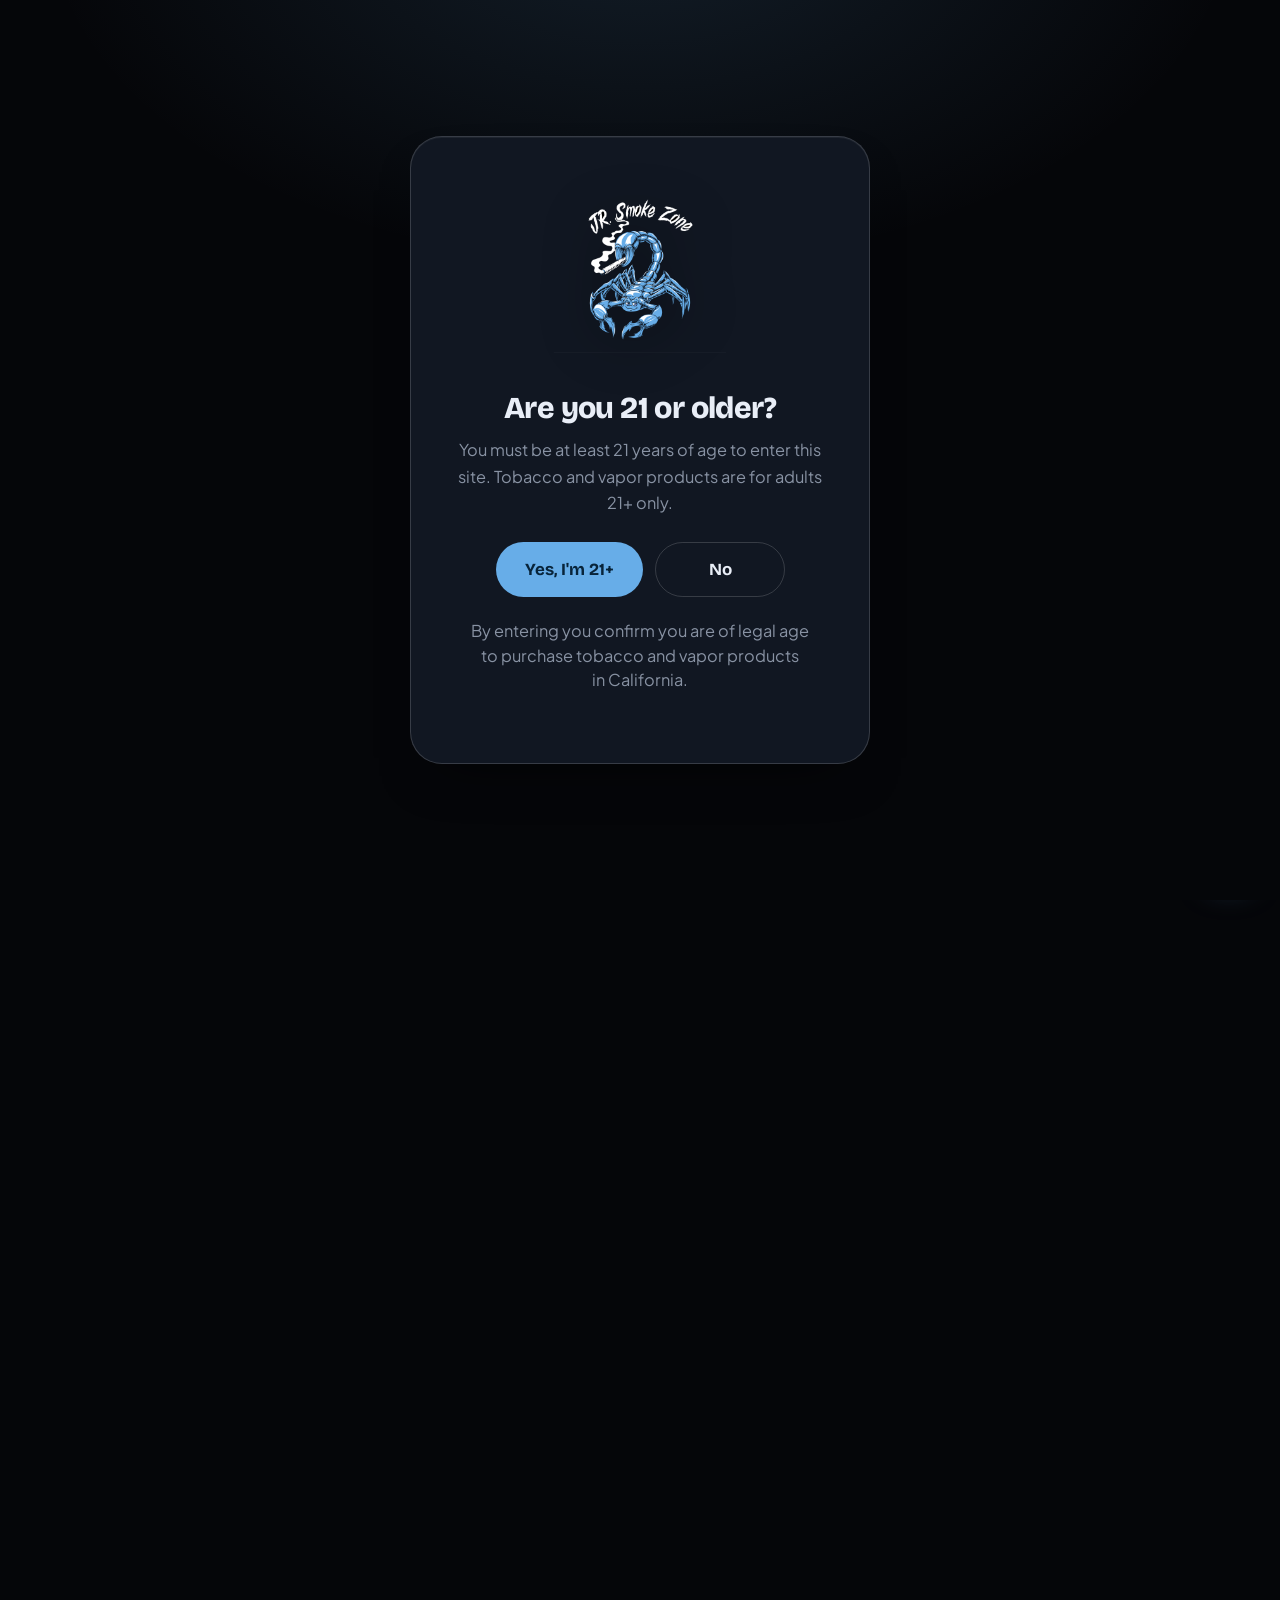
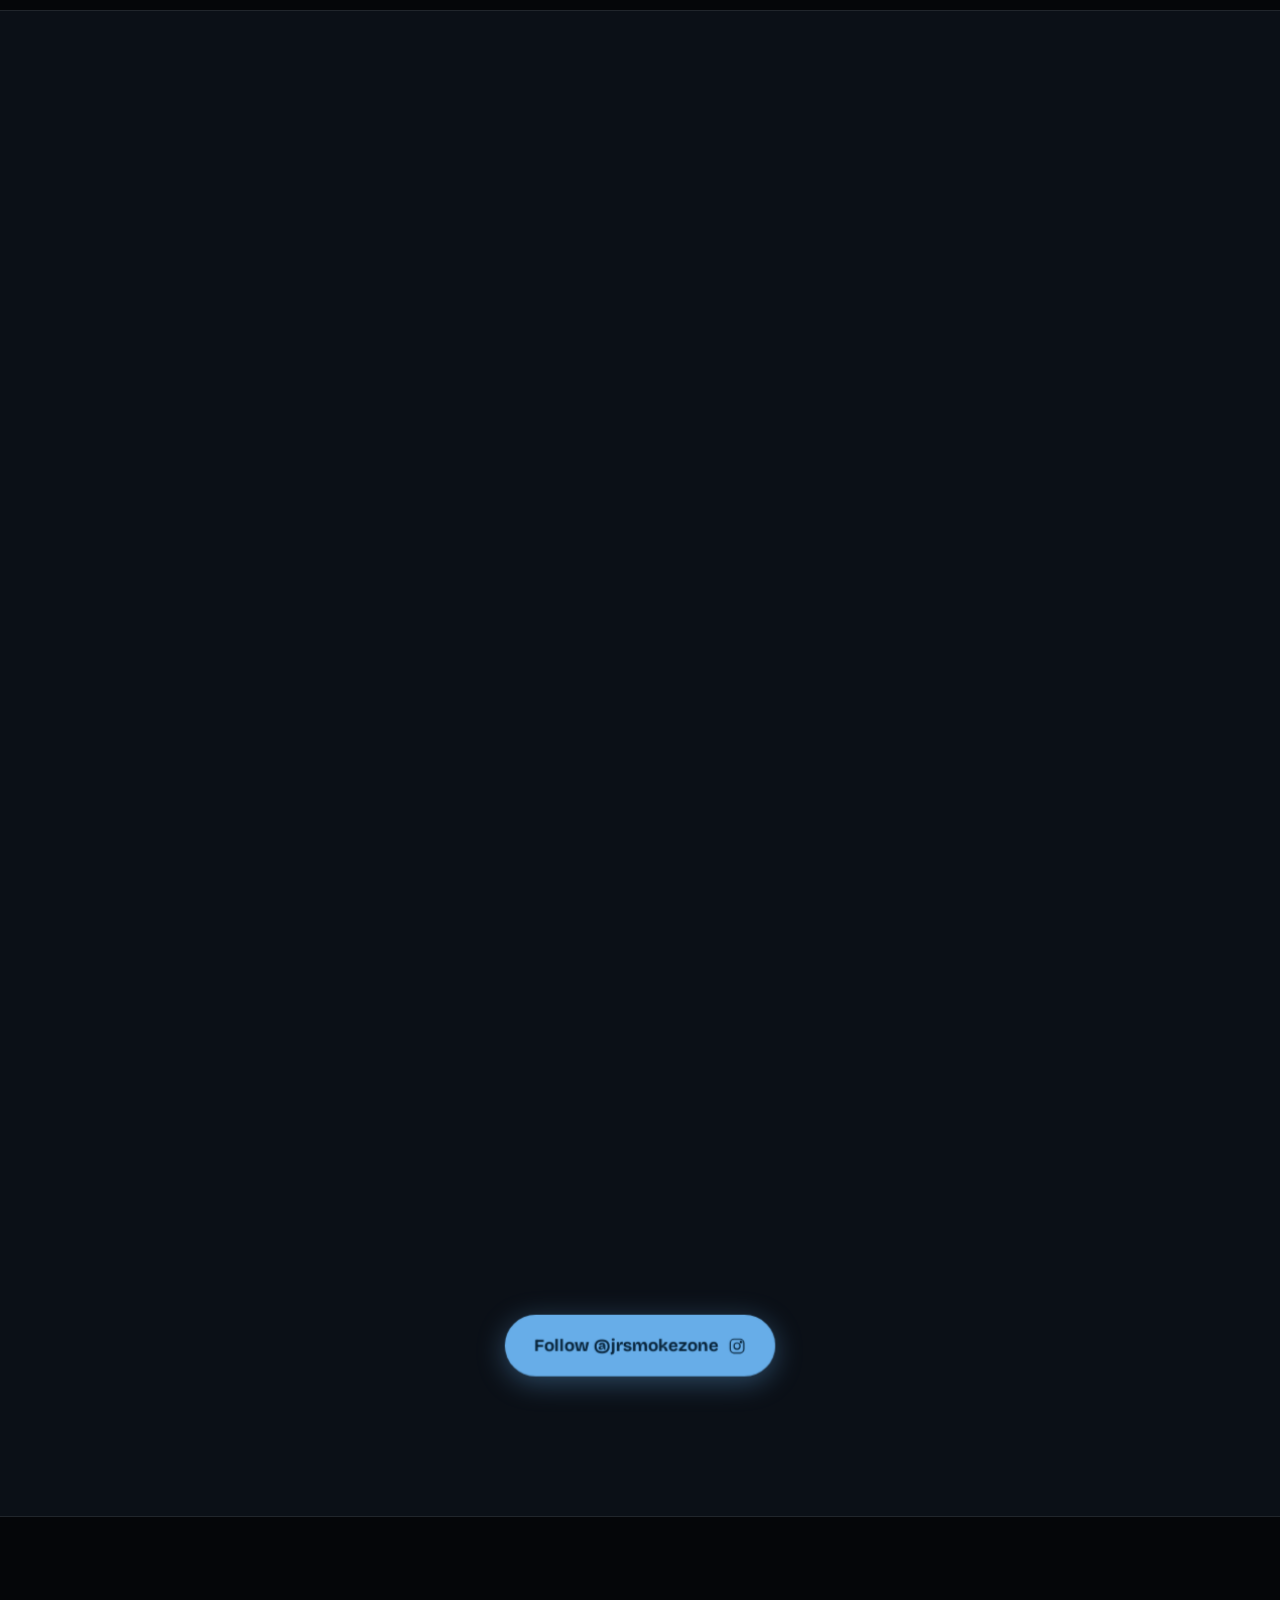
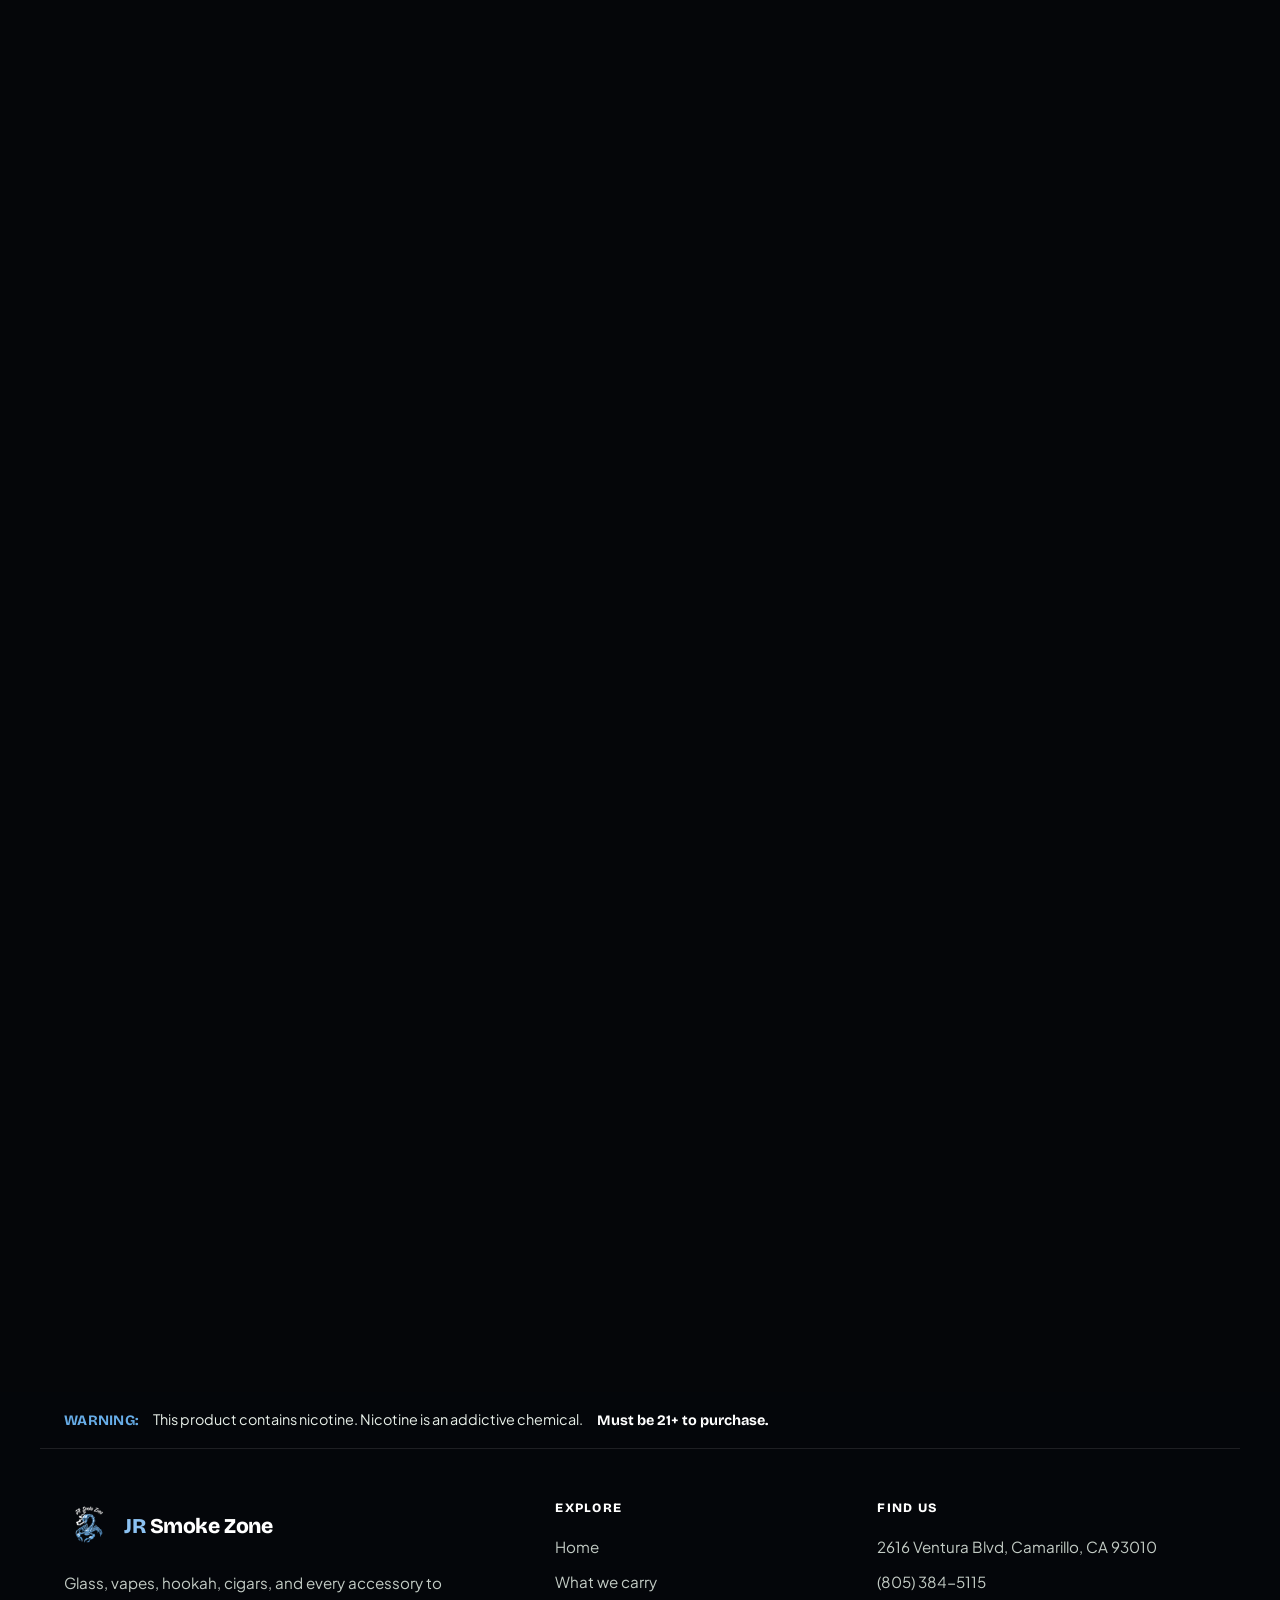
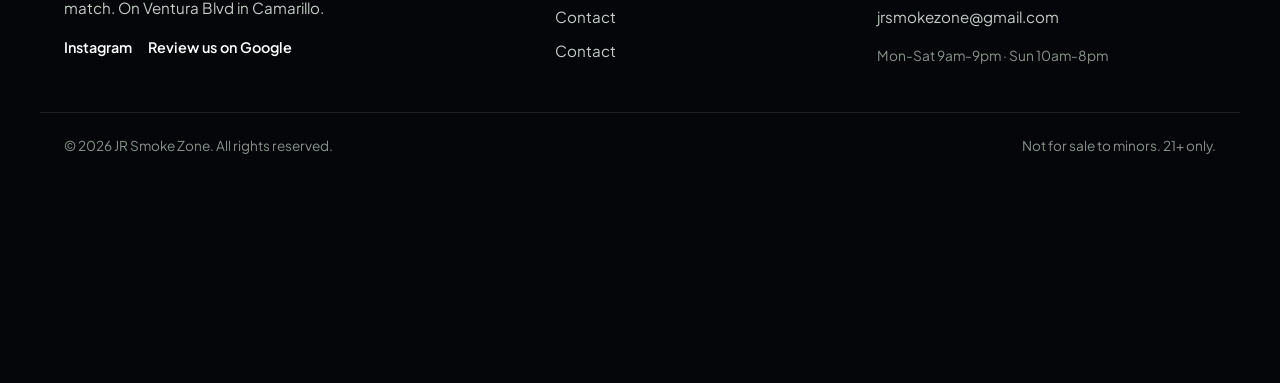
<file: contact.html>
<!doctype html><html lang="en"><head><meta charset="utf-8"><meta name="viewport" content="width=device-width,initial-scale=1"><title>Contact | JR Smoke Zone</title><meta name="robots" content="noindex"><link rel="canonical" href="https://jrsmokezone.com/"><meta http-equiv="refresh" content="0;url=index.html#contact"></head><body><p>This page is now a section of the front page. <a href="index.html#contact">Continue to JR Smoke Zone</a>.</p></body></html>
</file>
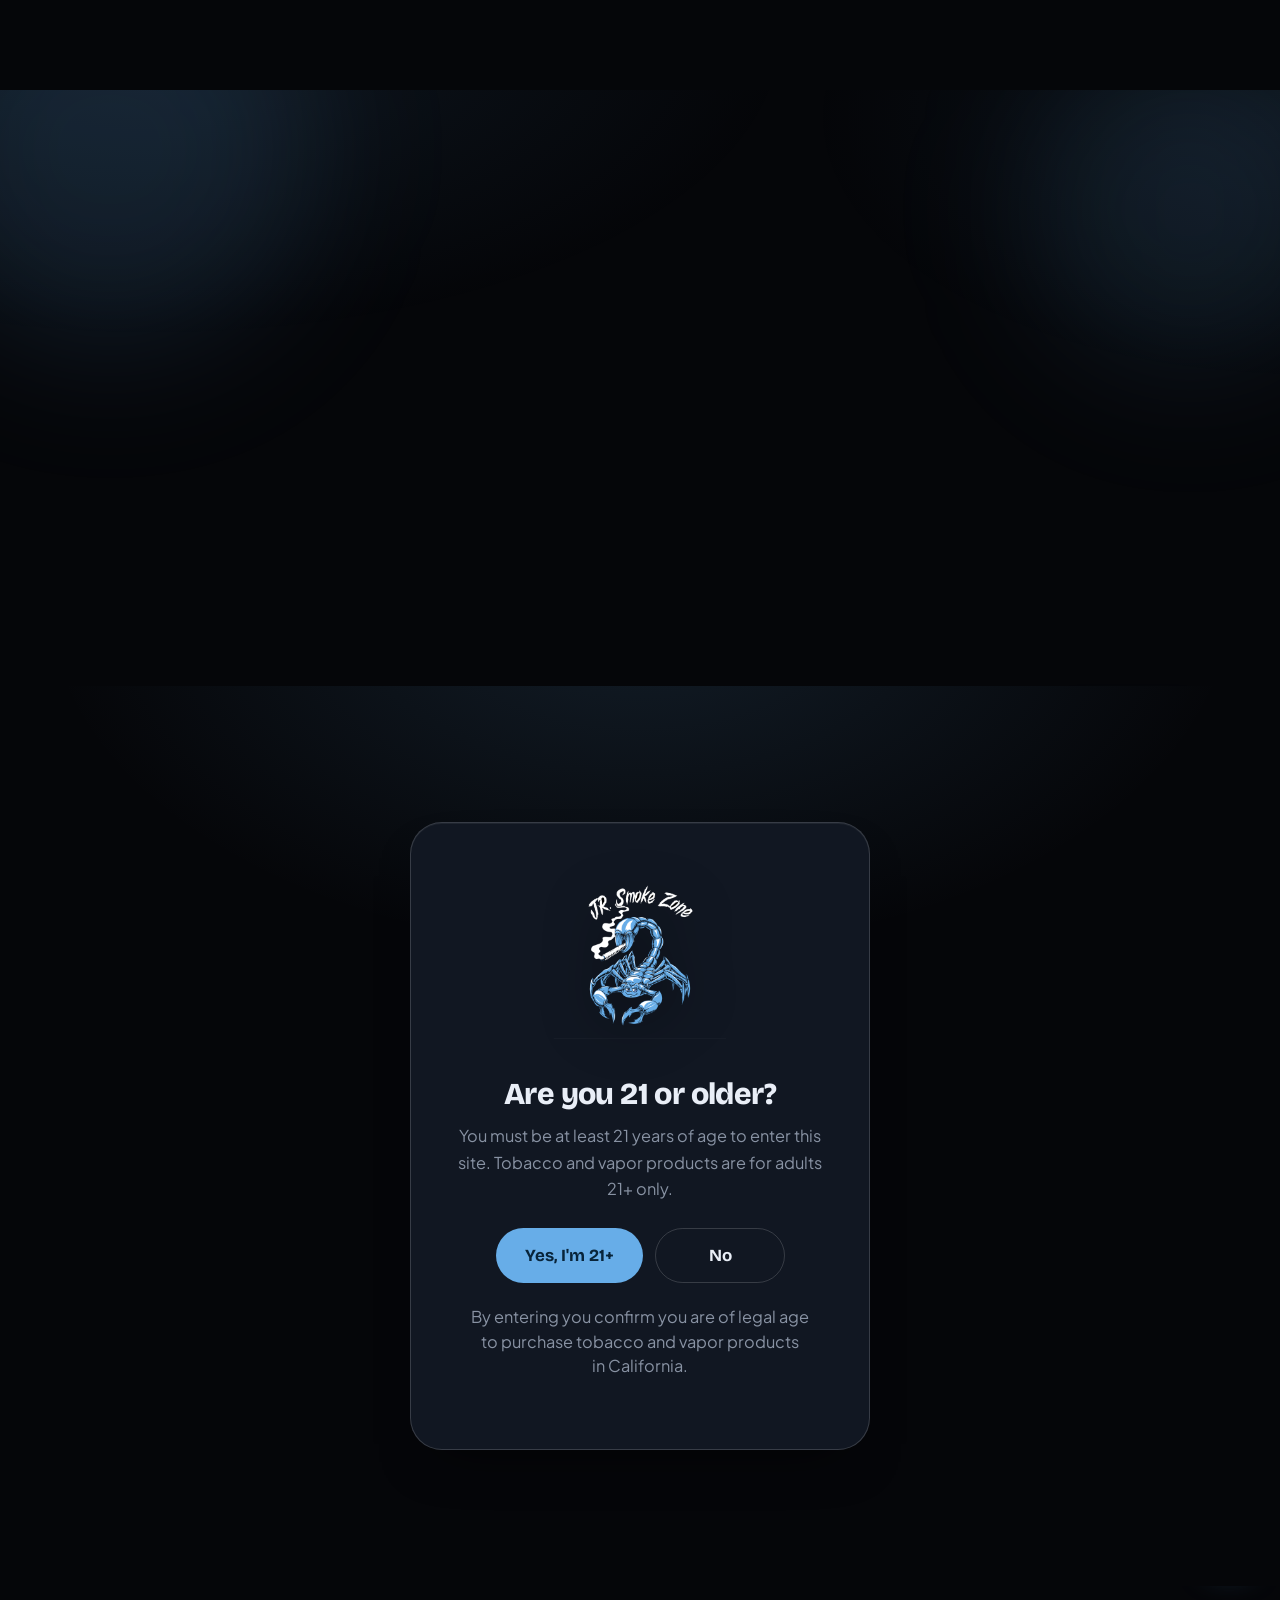
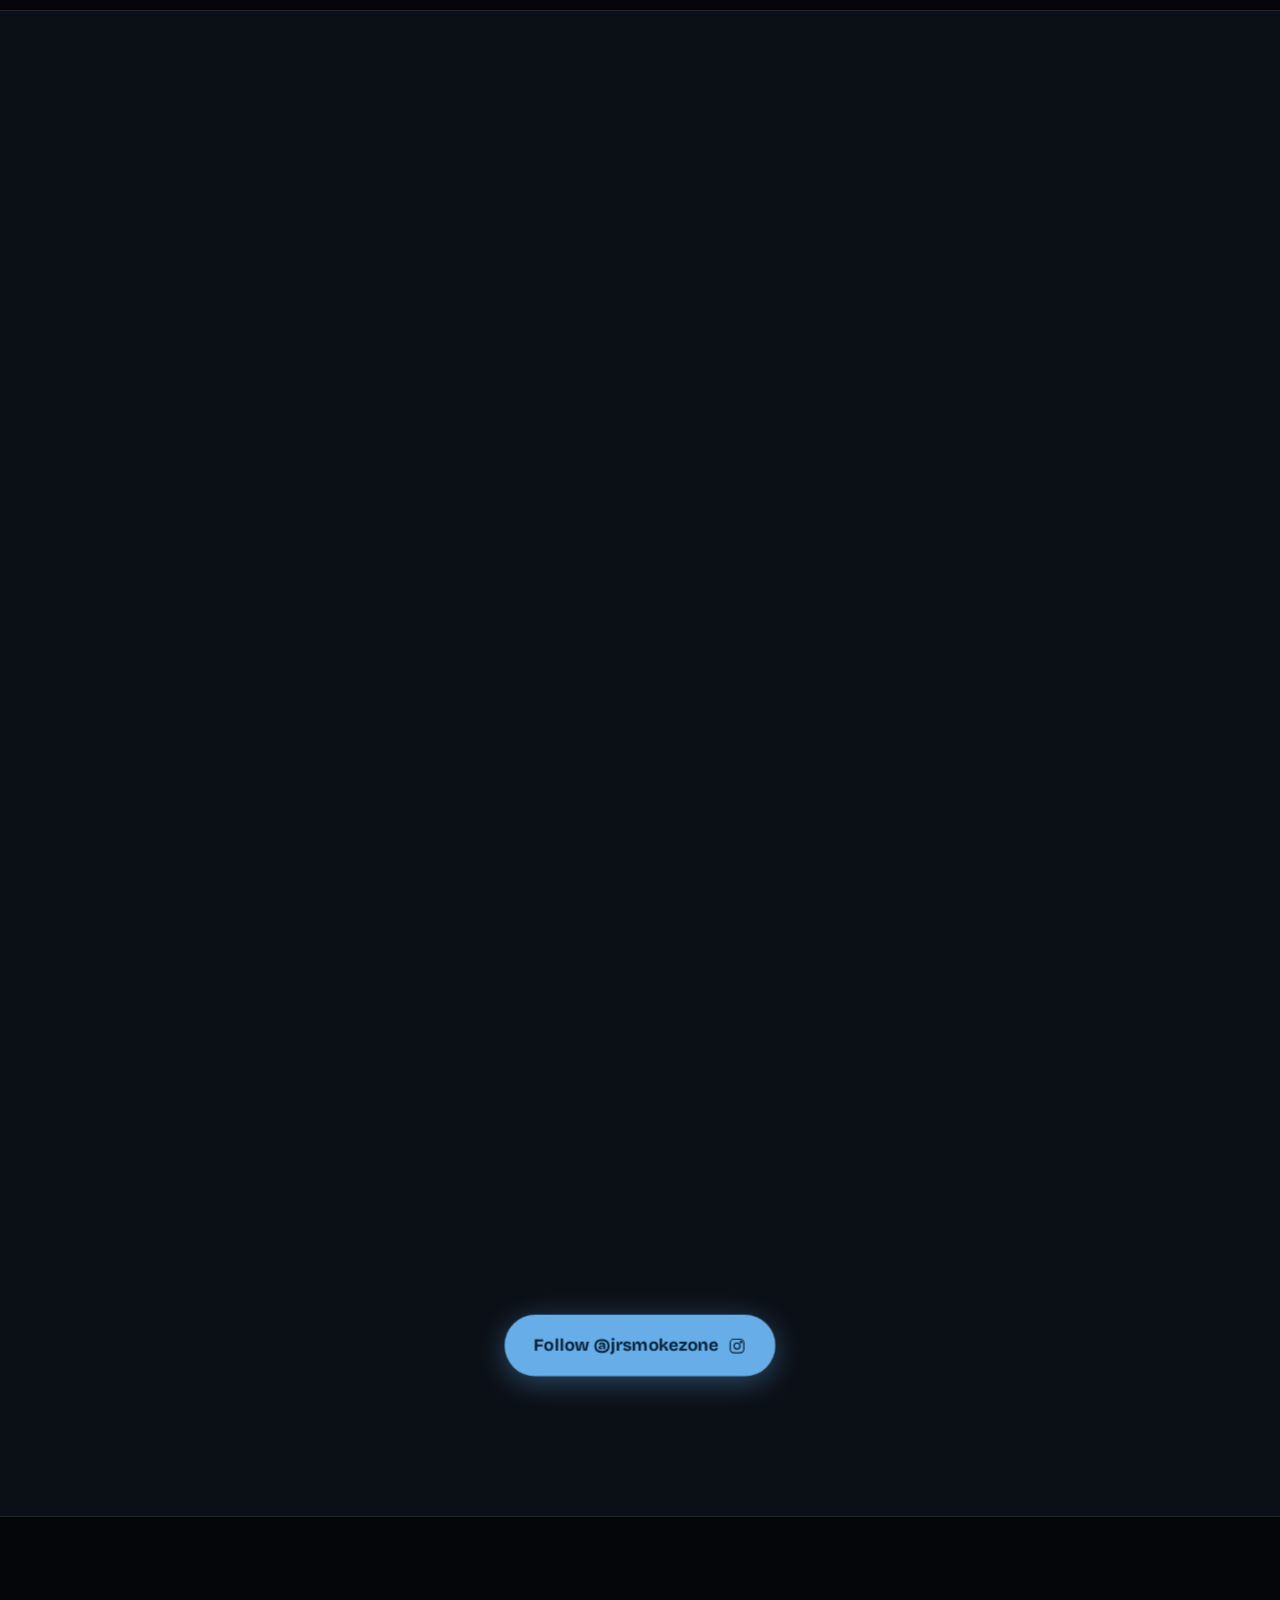
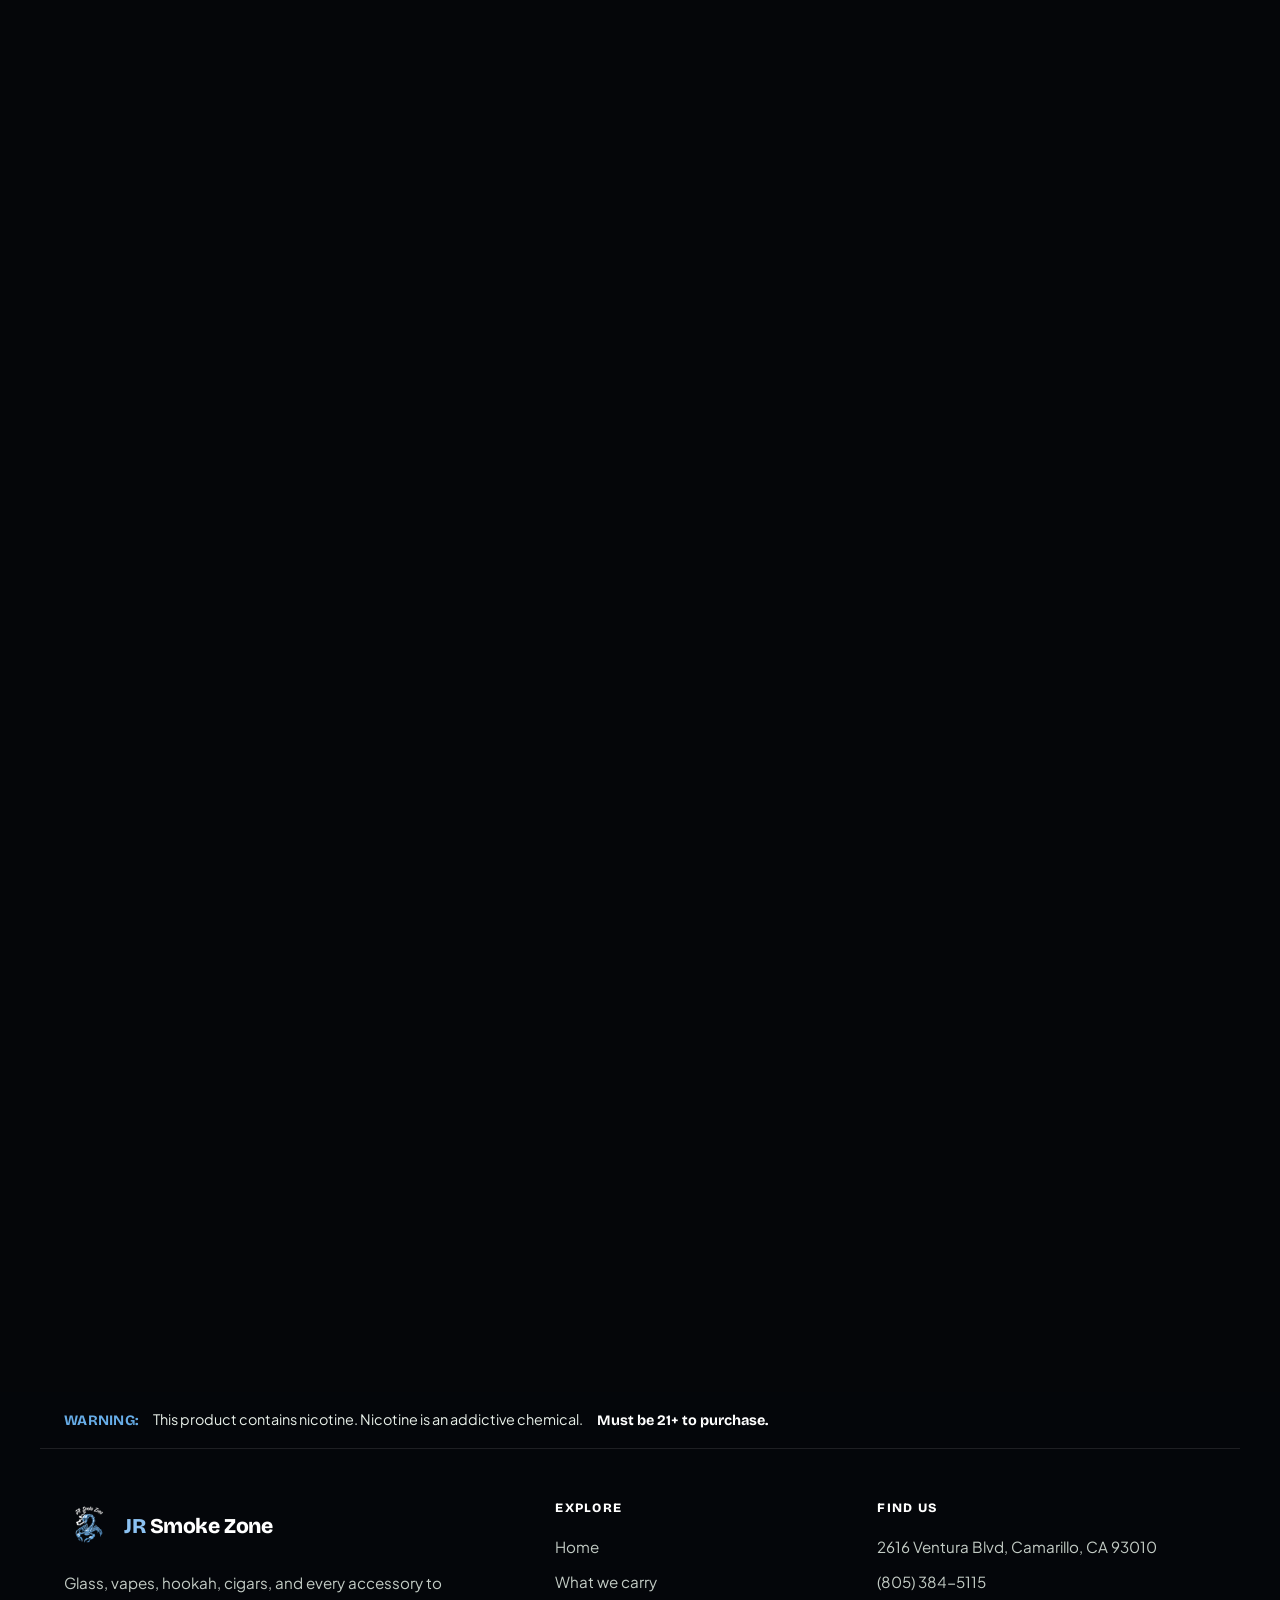
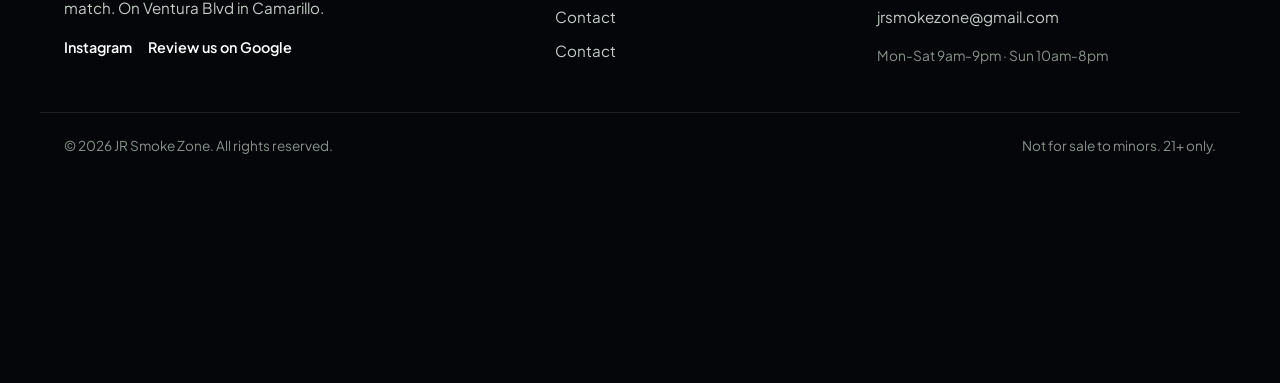
<file: products.html>
<!doctype html><html lang="en"><head><meta charset="utf-8"><meta name="viewport" content="width=device-width,initial-scale=1"><title>Products | JR Smoke Zone</title><meta name="robots" content="noindex"><link rel="canonical" href="https://jrsmokezone.com/"><meta http-equiv="refresh" content="0;url=index.html#products"></head><body><p>This page is now a section of the front page. <a href="index.html#products">Continue to JR Smoke Zone</a>.</p></body></html>
</file>
<file: styles.css>
/* JR Smoke Zone - graphite + blue (from logo), dark default, image-free.
   Engine mechanics cloned from bwraps (glass nav, reveal motion, ic-badge,
   cta band, contact form); palette + hero + age gate are new. */
*{margin:0;padding:0;box-sizing:border-box}
:root{
  color-scheme:light;
  --ink:#0c1118; --ink-soft:#3a4353; --paper:#ffffff; --surface:#ffffff; --paper2:#f2f5fa;
  --band:#e8f0ff; --night:#0a0e15;
  --blue:#67ade8; --blue-deep:#2f83cf; --blue-soft:#a9d1f2;
  --accent-text:#1c73bd; --on-accent:#08243a; --btn-solid:var(--ink); --btn-fg:#fff;
  --muted:#5b6675; --line:#e6ebf2; --line-2:#d7deea;
  --nav-bg:rgba(255,255,255,.72); --nav-border:rgba(255,255,255,.7);
  /* double-bezel shell tokens (outer tray the inner core sits in) */
  --shell:rgba(12,17,24,.04); --shell-line:rgba(12,17,24,.07); --core-hi:rgba(255,255,255,.7);
  --menu-veil:rgba(255,255,255,.86);
  --logo-halo:rgba(30,41,59,.32);   /* light theme: soft dark vignette, just enough to seat the white lettering (not a black blob) */
  --disp:'Bricolage Grotesque',system-ui,sans-serif; --body:'Plus Jakarta Sans',system-ui,sans-serif;
  --wrap:1200px; --r:16px; --r-lg:24px; --r-xl:32px;
  --r-bez:34px; --r-core:calc(34px - 7px);   /* concentric: core radius = shell - padding */
  /* systemic z-layers only (no arbitrary values) */
  --z-grain:60; --z-nav:100; --z-menu:120; --z-gate:200;
  --ease:cubic-bezier(.22,.61,.36,1); --spring:cubic-bezier(.34,1.56,.64,1);
  --grad:linear-gradient(105deg,var(--blue),var(--blue-deep));
  --shadow:0 22px 50px -28px rgba(6,14,30,.42);
  --shadow-soft:0 14px 40px -24px rgba(6,14,30,.34);
}
html{scroll-behavior:smooth}
/* ambient radial mesh (fixed layer, never on a scrolling container) */
body::before{content:"";position:fixed;inset:0;pointer-events:none;z-index:0;
  background:radial-gradient(900px 600px at 8% 4%,rgba(103,173,232,.07),transparent 60%),
             radial-gradient(760px 520px at 96% 22%,rgba(47,131,207,.06),transparent 62%)}
:root:not([data-theme="dark"]) body::before{opacity:.6}
body{font-family:var(--body);color:var(--ink);background:var(--paper);line-height:1.62;-webkit-font-smoothing:antialiased;overflow-x:hidden}
/* subtle film-grain for premium texture */
body::after{content:"";position:fixed;inset:0;pointer-events:none;z-index:var(--z-grain);opacity:.03;mix-blend-mode:soft-light;
  background-image:url("data:image/svg+xml,%3Csvg xmlns='http://www.w3.org/2000/svg' width='150' height='150'%3E%3Cfilter id='n'%3E%3CfeTurbulence type='fractalNoise' baseFrequency='0.8' numOctaves='2' stitchTiles='stitch'/%3E%3C/filter%3E%3Crect width='100%25' height='100%25' filter='url(%23n)'/%3E%3C/svg%3E")}
:root[data-theme="dark"] body::after{opacity:.05}
.wrap{max-width:var(--wrap);margin:0 auto;padding:0 24px}
h1,h2,h3,h4,h5{font-family:var(--disp);line-height:1.05;letter-spacing:-.02em;font-weight:800}
/* playbook §4: pretty on body copy kills 1-2 word orphan lines, balance on headings */
p,li,figcaption,.ig-cap,.hc-row span{text-wrap:pretty}
a{color:inherit;text-decoration:none}
img{max-width:100%;display:block}
.center{text-align:center}
section{scroll-margin-top:92px}
.skip{position:absolute;left:-999px;top:0;background:var(--ink);color:var(--paper);padding:10px 16px;border-radius:0 0 10px 0;z-index:200}
.skip:focus{left:0}
:focus-visible{outline:2.5px solid var(--blue);outline-offset:3px;border-radius:6px}

/* ---- wordmark (text logo, no image yet) ---- */
.wordmark{font-family:var(--disp);font-weight:800;font-size:1.32rem;letter-spacing:-.02em;white-space:nowrap;color:var(--ink)}
.wm-jr{color:var(--accent-text)}

/* ---- buttons ---- */
.btn{position:relative;display:inline-flex;align-items:center;gap:9px;font-family:var(--disp);font-weight:700;font-size:.98rem;
  padding:13px 22px;border-radius:100px;border:1.5px solid transparent;cursor:pointer;
  transition:transform .4s var(--ease),box-shadow .4s var(--ease),background .3s,color .3s;will-change:transform}
.btn-sm{padding:10px 18px;font-size:.92rem}
.btn-lg{padding:16px 28px;font-size:1.06rem}
.btn-ic{display:inline-grid;place-items:center;width:24px;height:24px;border-radius:100px;background:rgba(255,255,255,.22);
  font-size:.9rem;transition:transform .4s var(--spring)}
.btn:hover .btn-ic{transform:translate(3px,-1px)}
.btn:active{transform:scale(.97)}
.btn-primary{background:var(--btn-solid);color:var(--btn-fg)}
.btn-primary:hover{background:var(--blue);color:var(--on-accent);box-shadow:0 16px 32px -14px rgba(103,173,232,.55);transform:translateY(-2px)}
.btn-primary .btn-ic{background:rgba(0,0,0,.14)}
.btn-glow{background:var(--grad);color:var(--on-accent);box-shadow:0 14px 30px -12px rgba(103,173,232,.6)}
.btn-glow:hover{transform:translateY(-2px);box-shadow:0 20px 40px -12px rgba(103,173,232,.8)}
.btn-glow .btn-ic{background:rgba(0,0,0,.16)}
.btn-ghost{background:transparent;border-color:var(--line-2);color:var(--ink)}
.btn-ghost:hover{border-color:var(--blue);color:var(--accent-text);transform:translateY(-2px)}
.btn-ghost .btn-ic{background:rgba(0,0,0,.08)}
.btn-ghost-light{background:transparent;border-color:rgba(255,255,255,.35);color:#fff}
.btn-ghost-light:hover{background:rgba(255,255,255,.12);transform:translateY(-2px)}

/* ---- nav (floating glass pill) ---- */
.nav-shell{position:sticky;top:0;z-index:var(--z-nav);padding:14px 0;pointer-events:none}
body.menu-open .nav-shell{z-index:calc(var(--z-menu) + 1)}
.nav{max-width:var(--wrap);margin:0 auto;pointer-events:auto}
.nav-in{display:flex;align-items:center;gap:20px;height:62px;padding:0 12px 0 22px;margin:0 24px;
  background:var(--nav-bg);backdrop-filter:blur(16px) saturate(1.4);-webkit-backdrop-filter:blur(16px) saturate(1.4);
  border:1px solid var(--nav-border);box-shadow:var(--shadow-soft),inset 0 1px 0 rgba(255,255,255,.5);border-radius:100px}
.brand{display:inline-flex;align-items:center}
/* full-logo emblem on a fixed-dark tile: keeps the badge's white lettering legible on
   BOTH the dark and light nav (surface-colored tiles would wash it out in light mode) */
.brand-badge{display:grid;place-items:center;flex-shrink:0}
.brand-badge .brand-ic{width:52px;height:52px}
/* light theme: the badge's white lettering vanishes on the white NAV, so give it the dark
   tile back there (dark theme + the always-dark footer stay boxless) */
:root:not([data-theme="dark"]) .nav-in .brand-badge{background:#0a0d13;border:1px solid rgba(255,255,255,.14);
  border-radius:13px;padding:4px;box-shadow:inset 0 1px 0 rgba(255,255,255,.06)}
:root:not([data-theme="dark"]) .nav-in .brand-badge .brand-ic{width:46px;height:46px}
.nav-links{display:flex;align-items:center;gap:24px;margin-left:auto}
.nav-links a{font-family:var(--disp);font-weight:600;color:var(--ink-soft);font-size:.96rem;position:relative;transition:color .25s}
.nav-links a::after{content:"";position:absolute;left:0;right:100%;bottom:-6px;height:2px;background:var(--blue);border-radius:2px;transition:right .3s var(--ease)}
.nav-links a:hover,.nav-links a.active{color:var(--ink)}
.nav-links a:hover::after,.nav-links a.active::after{right:0}
.nav-cta{margin-left:4px}
.burger{display:none;flex-direction:column;gap:5px;background:none;border:0;cursor:pointer;padding:10px}
.burger span{width:24px;height:2.5px;background:var(--ink);border-radius:2px;transition:.35s var(--ease)}
/* full-screen glass overlay + staggered mask reveal (skill 5A) */
.mobile-menu{position:fixed;inset:0;z-index:var(--z-menu);display:flex;flex-direction:column;justify-content:center;
  gap:6px;padding:96px 32px 40px;background:var(--menu-veil);backdrop-filter:blur(30px) saturate(1.3);
  -webkit-backdrop-filter:blur(30px) saturate(1.3);
  opacity:0;visibility:hidden;transition:opacity .6s cubic-bezier(.32,.72,0,1),visibility .6s}
.mobile-menu a:not(.btn){padding:16px 0;font-family:var(--disp);font-weight:700;font-size:2rem;letter-spacing:-.02em;
  border-bottom:1px solid var(--line)}
.mobile-menu .btn{margin-top:22px;justify-content:center}
/* children start masked-down, then cascade in */
.mobile-menu>*{opacity:0;transform:translateY(28px);transition:opacity .6s cubic-bezier(.32,.72,0,1),transform .6s cubic-bezier(.32,.72,0,1)}
body.menu-open .mobile-menu{opacity:1;visibility:visible}
body.menu-open .mobile-menu>*{opacity:1;transform:none}
body.menu-open .mobile-menu>*:nth-child(1){transition-delay:.10s}
body.menu-open .mobile-menu>*:nth-child(2){transition-delay:.16s}
body.menu-open .mobile-menu>*:nth-child(3){transition-delay:.22s}
body.menu-open .mobile-menu>*:nth-child(4){transition-delay:.28s}
body.menu-open .mobile-menu>*:nth-child(5){transition-delay:.34s}
body.menu-open{overflow:hidden}
body.menu-open .burger span:nth-child(1){transform:translateY(7.5px) rotate(45deg)}
body.menu-open .burger span:nth-child(2){opacity:0}
body.menu-open .burger span:nth-child(3){transform:translateY(-7.5px) rotate(-45deg)}

/* ---- shared bits ---- */
.eyebrow{display:inline-flex;align-items:center;gap:8px;font-family:var(--disp);font-weight:700;font-size:.68rem;letter-spacing:.2em;text-transform:uppercase;
  color:var(--accent-text);background:var(--band);padding:7px 15px;border-radius:100px;margin-bottom:18px}
.eyebrow .dot{width:7px;height:7px;border-radius:100px;background:var(--blue);box-shadow:0 0 0 4px rgba(103,173,232,.2)}
.eyebrow-light{color:var(--blue);background:rgba(103,173,232,.15)}
.section{padding:140px 0}
.band{background:var(--paper2);border-block:1px solid var(--line)}
.sec-head{margin-bottom:44px}
.sec-head.center{text-align:center}
.sec-head h2{font-size:clamp(2rem,4.6vw,3.1rem);text-wrap:balance}
.sec-head p{color:var(--muted);font-size:1.1rem;margin-top:14px;max-width:64ch}
.sec-head.center p{margin-inline:auto}

/* ---- hero (image-free: type + quick-facts card) ---- */
.hero{position:relative;overflow:hidden;padding:40px 0 20px;
  background:radial-gradient(1100px 520px at 12% -8%,rgba(103,173,232,.10),transparent 58%),radial-gradient(900px 480px at 102% 4%,rgba(103,173,232,.08),transparent 55%)}
.hero::before,.hero::after{content:"";position:absolute;border-radius:50%;filter:blur(70px);z-index:0;pointer-events:none}
.hero::before{width:400px;height:400px;background:rgba(103,173,232,.12);top:-140px;left:-90px}
.hero::after{width:320px;height:320px;background:rgba(103,173,232,.10);top:-40px;right:-70px}
.hero-in{position:relative;z-index:1;display:grid;grid-template-columns:1.08fr .92fr;gap:56px;align-items:center;padding:56px 0 72px}
.hero-copy h1{font-size:clamp(2.6rem,6vw,4.4rem);letter-spacing:-.035em;margin:8px 0 20px;text-wrap:balance}
.hero-copy .hl{color:var(--accent-text);white-space:nowrap}
.hero-copy>p{font-size:1.18rem;color:var(--muted);max-width:48ch}
/* hero visit block: swing-by lead + address + hours + chat nudge */
.hero-visit{display:flex;flex-direction:column;gap:5px;max-width:48ch}
.hv-lead{font-size:1.22rem;color:var(--ink);font-family:var(--disp);font-weight:700}
.hv-addr{font-style:normal;font-size:1.06rem;color:var(--muted)}
/* address-as-maps-link: reads like the address text, tappable, accent on hover */
.hv-addr a,.addr-link{color:inherit;text-decoration:none;border-bottom:1px dashed transparent;transition:color .3s,border-color .3s}
.hv-addr a:hover,.addr-link:hover{color:var(--accent-text);border-bottom-color:currentColor}
.hv-hours{display:inline-flex;align-items:center;gap:9px;font-size:1.06rem;color:var(--muted)}
.hv-ask{font-size:1.02rem;color:var(--muted);margin-top:4px}
.hv-ask a{color:var(--accent-text);font-family:var(--disp);font-weight:700;text-decoration:none}
.hv-ask a:hover{text-decoration:underline;text-underline-offset:3px}
.hero-btns{display:flex;gap:14px;flex-wrap:wrap;margin:28px 0 4px}
/* quick-facts card standing in for a hero photo */
.hero-card{position:relative;background:var(--surface);border:1px solid var(--line-2);border-radius:var(--r-xl);
  padding:26px;box-shadow:var(--shadow);display:grid;gap:16px;transform:rotate(1deg);transition:transform .6s var(--ease)}
.hero-card:hover{transform:rotate(0)}
.hc-top{display:flex;justify-content:space-between;align-items:center}
.hc-status{display:inline-flex;align-items:center;gap:9px;font-family:var(--disp);font-weight:700;font-size:.9rem}
.hc-dot{width:9px;height:9px;border-radius:100px;background:var(--blue);box-shadow:0 0 0 4px rgba(103,173,232,.2)}
.hc-row{display:flex;align-items:center;gap:14px}
.hc-ic{flex-shrink:0;width:44px;height:44px;border-radius:13px;display:grid;place-items:center;background:var(--band);color:var(--accent-text)}
.hc-ic .ic-svg{width:22px;height:22px}
.hc-row div{display:flex;flex-direction:column;line-height:1.3}
.hc-row strong{font-family:var(--disp);font-size:1.02rem}
.hc-row span{color:var(--muted);font-size:.9rem}
.hc-icons{display:flex;gap:10px;flex-wrap:wrap;padding-top:6px;border-top:1px solid var(--line)}
.hf-ic{width:40px;height:40px;border-radius:11px;display:grid;place-items:center;background:var(--paper2);border:1px solid var(--line);color:var(--ink-soft)}
.hf-ic .ic-svg{width:21px;height:21px}
.hc-age{position:absolute;top:-13px;right:20px;font-family:var(--disp);font-weight:800;font-size:.78rem;letter-spacing:.04em;
  background:var(--blue);color:var(--on-accent);padding:6px 14px;border-radius:100px;box-shadow:0 10px 22px -10px rgba(103,173,232,.7)}

/* ---- hero logo showcase (transparent scorpion logo, soft glow, no square) ---- */
.hero-logo{position:relative;display:grid;gap:18px;justify-items:center}
/* soft radial glow behind the transparent logo - gives the white lettering contrast in
   light mode and a blue halo in dark, with NO hard square edge */
.hero-logo::before{content:"";position:absolute;left:50%;top:44%;width:118%;aspect-ratio:1;
  transform:translate(-50%,-50%);border-radius:50%;z-index:0;pointer-events:none;
  background:radial-gradient(closest-side,var(--logo-halo),transparent 72%)}
.hero-mark{position:relative;z-index:1;width:100%;max-width:480px;height:auto;
  filter:drop-shadow(0 18px 40px rgba(0,0,0,.45))}
/* light theme: the full logo is drawn for a black background (white lettering), so give the
   hero mark a solid dark disc behind it instead of a faint haze */
:root:not([data-theme="dark"]) .hero-logo::before{width:132%;
  background:radial-gradient(closest-side,#0b0f17 82%,rgba(11,15,23,0) 100%)}
/* nav/footer brand mark */
.brand{gap:10px}
.brand-ic{height:40px;width:auto;flex-shrink:0}
.brand-foot .brand-ic{width:50px;height:50px}

/* ---- keyword marquee (image-free) ---- */
.marquee-sec{padding:26px 0;border-block:1px solid var(--line);background:var(--paper2)}
.marquee-in{display:flex;align-items:center;gap:26px}
.marquee-label{font-family:var(--disp);font-weight:700;font-size:.8rem;letter-spacing:.06em;text-transform:uppercase;color:var(--muted);white-space:nowrap;flex-shrink:0}
/* min-width/max-width guard the column layout at <=600px, where flex:1 no longer
   constrains the cross axis and the track would blow the page out horizontally */
.marquee{overflow:hidden;flex:1;min-width:0;max-width:100%;-webkit-mask-image:linear-gradient(90deg,transparent,#000 5%,#000 95%,transparent);mask-image:linear-gradient(90deg,transparent,#000 5%,#000 95%,transparent)}
.marquee-track{display:flex;align-items:center;gap:14px;width:max-content}
.mq-chip{font-family:var(--disp);font-weight:700;font-size:1rem;color:var(--ink);white-space:nowrap;padding:9px 20px;
  background:var(--surface);border:1px solid var(--line-2);border-radius:100px;box-shadow:0 6px 18px -14px rgba(0,0,0,.3)}

/* ---- DOUBLE-BEZEL: outer shell (tray) + inner core (machined plate) ---- */
.bezel{position:relative;display:block;padding:7px;background:var(--shell);border:1px solid var(--shell-line);
  border-radius:var(--r-bez);transition:transform .7s cubic-bezier(.32,.72,0,1),box-shadow .7s cubic-bezier(.32,.72,0,1)}
.bezel-in{position:relative;display:block;height:100%;background:var(--surface);border-radius:var(--r-core);
  box-shadow:inset 0 1px 0 var(--core-hi);overflow:hidden}
.bezel:hover{transform:translateY(-6px);box-shadow:var(--shadow)}

/* ---- category grid (uniform 4-up, even rows - 8 tiles = 2 clean rows) ---- */
.bento{display:grid;grid-template-columns:repeat(3,1fr);gap:18px}
.svc-in{padding:28px 26px 24px;display:flex;flex-direction:column;height:100%}
.svc-copy{display:flex;flex-direction:column;flex:1}
.svc-in::before{content:"";position:absolute;inset:0 0 auto 0;height:2px;background:var(--grad);
  transform:scaleX(0);transform-origin:left;transition:transform .7s cubic-bezier(.32,.72,0,1)}
.svc:hover .svc-in::before{transform:scaleX(1)}
.svc h3{font-size:1.22rem;margin-bottom:8px}
.svc p{color:var(--muted);font-size:.96rem;margin-bottom:16px}
.svc-more{display:inline-flex;align-self:flex-start;align-items:center;gap:6px;margin-top:auto;font-family:var(--disp);font-weight:700;color:var(--accent-text);font-size:.9rem}
.svc-more .btn-ic{width:20px;height:20px;background:var(--band);color:var(--accent-text)}
/* nested double-bezel icon badge */
.ic-badge{position:relative;width:54px;height:54px;border-radius:16px;display:grid;place-items:center;margin-bottom:18px;
  background:var(--surface);border:1px solid var(--line-2);box-shadow:var(--shadow-soft),inset 0 1px 0 rgba(255,255,255,.5);color:var(--accent-text)}
.ic-badge::before{content:"";position:absolute;inset:4px;border-radius:12px;background:linear-gradient(150deg,var(--band),transparent);z-index:0}
.ic-svg{position:relative;z-index:1;width:26px;height:26px}
.ic-badge-lg{width:62px;height:62px;border-radius:18px}
.ic-badge-lg::before{border-radius:14px}
.ic-badge-lg .ic-svg{width:29px;height:29px}
[data-theme="dark"] .ic-badge{box-shadow:var(--shadow-soft),inset 0 1px 0 rgba(255,255,255,.08)}

/* ---- features (offset rhythm breaks the flat 4-up row) ---- */
.feat-grid{display:grid;grid-template-columns:repeat(4,1fr);gap:18px;align-items:stretch}
.feat-in{padding:28px 24px}
.feat h3{font-size:1.12rem;margin-bottom:6px}
.feat p{color:var(--muted);font-size:.94rem}

.art-photo{width:100%}
.art-photo .bezel-in{aspect-ratio:5/4}
.art-photo img{width:100%;height:100%;object-fit:cover;transition:transform .9s cubic-bezier(.32,.72,0,1)}
.art-photo:hover img{transform:scale(1.04)}

/* ---- products page: 2-up card grid (photo on top, copy below) ---- */
.prod-grid{display:grid;grid-template-columns:repeat(2,1fr);gap:22px}
.prod-card{scroll-margin-top:100px}
/* odd card count (e.g. 9) would leave the last card alone in a 2-col row - let it span
   full width as a wide banner instead of leaving a gap. Photo capped so it's not huge. */
.prod-grid>.prod-card:last-child:nth-child(odd){grid-column:1 / -1}
.prod-grid>.prod-card:last-child:nth-child(odd) .prod-photo{aspect-ratio:auto;height:240px}
.prod-card .bezel-in{display:flex;flex-direction:column;height:100%}
.prod-photo{aspect-ratio:16/10;overflow:hidden;flex-shrink:0}
.prod-photo img{width:100%;height:100%;object-fit:cover;transition:transform .9s cubic-bezier(.32,.72,0,1)}
.prod-card:hover .prod-photo img{transform:scale(1.05)}
.prod-body{padding:28px 30px 30px;display:flex;flex-direction:column;flex:1}
.prod-head{display:flex;align-items:center;gap:14px;margin-bottom:12px}
.prod-head .ic-badge{margin-bottom:0;width:48px;height:48px;flex-shrink:0}
.prod-head h3{font-size:clamp(1.35rem,2.4vw,1.7rem)}
.prod-body>p{color:var(--muted);font-size:1.02rem;margin-bottom:20px}
.prod-body .ticks{margin-bottom:0}

/* ---- shout-out card (real attributed quote, not a rating) ---- */
.shout{max-width:740px;margin:6px auto 0}
.shout-in{padding:38px 40px;text-align:center}
.shout blockquote{font-family:var(--disp);font-weight:700;font-size:clamp(1.08rem,2.2vw,1.34rem);
  line-height:1.45;letter-spacing:-.01em;text-wrap:balance}
.shout figcaption{margin-top:18px;display:flex;flex-direction:column;align-items:center;gap:3px}
.shout-who{font-family:var(--disp);font-weight:800;font-size:.98rem}
.shout figcaption a{display:inline-flex;align-items:center;gap:7px;color:var(--accent-text);font-size:.88rem;font-weight:600}
.shout figcaption a .ic-svg{width:16px;height:16px}
[data-theme="dark"] .shout{box-shadow:var(--shadow),inset 0 1px 0 rgba(255,255,255,.06)}

/* ---- Instagram gallery (real @jrsmokezone posts) ---- */
.ig-grid{display:grid;grid-template-columns:repeat(3,1fr);gap:16px}
.ig-in{aspect-ratio:4/5;isolation:isolate}
.ig-tile img{width:100%;height:100%;object-fit:cover;transition:transform .9s cubic-bezier(.32,.72,0,1)}
.ig-tile:hover img{transform:scale(1.06)}
.ig-cap{position:absolute;left:0;right:0;bottom:0;display:flex;align-items:center;justify-content:space-between;gap:8px;
  padding:28px 14px 13px;color:#fff;font-family:var(--disp);font-weight:700;font-size:.96rem;
  background:linear-gradient(to top,rgba(0,0,0,.82),transparent)}
.ig-cap .ic-svg{width:18px;height:18px;opacity:.92;flex-shrink:0}
.btn .ic-svg{width:18px;height:18px}

/* ---- page hero (inner pages) ---- */
.page-hero{padding:56px 0 8px;background:radial-gradient(900px 420px at 50% -20%,rgba(103,173,232,.09),transparent 60%)}
.page-hero .wrap{text-align:center;display:flex;flex-direction:column;align-items:center}
.page-hero h1{font-size:clamp(2.3rem,5.5vw,3.7rem);letter-spacing:-.035em;text-wrap:balance}
.page-hero p{color:var(--muted);font-size:1.16rem;margin-top:14px;max-width:62ch}

/* ---- product rows (products page, image-free art panel) ---- */
.svc-row-in{display:grid;grid-template-columns:1fr 1fr;gap:52px;align-items:center}
.svc-row-flip .svc-row-art{order:2}
.art-panel{position:relative;aspect-ratio:5/4;border-radius:var(--r-xl);display:grid;place-items:center;overflow:hidden;
  background:radial-gradient(120% 120% at 30% 20%,rgba(103,173,232,.14),transparent 60%),var(--paper2);
  border:1px solid var(--line-2);box-shadow:var(--shadow)}
.art-panel::before{content:"";position:absolute;inset:0;
  background-image:radial-gradient(circle,var(--line-2) 1px,transparent 1px);background-size:22px 22px;opacity:.5}
.art-ic{position:relative;color:var(--accent-text)}
.art-ic .ic-svg{width:96px;height:96px;stroke-width:1.2}
.svc-row-copy h2{font-size:clamp(1.9rem,4vw,2.7rem);margin:6px 0 14px}
.svc-row-copy>p{color:var(--muted);font-size:1.1rem;margin-bottom:20px}
.ticks{list-style:none;margin-bottom:26px;display:grid;gap:10px}
.ticks li{padding-left:30px;position:relative;font-weight:500}
.ticks li::before{content:"";position:absolute;left:0;top:2px;width:20px;height:20px;border-radius:100px;background:var(--band);
  background-image:url("data:image/svg+xml,%3Csvg xmlns='http://www.w3.org/2000/svg' viewBox='0 0 24 24' fill='none' stroke='%232f6bff' stroke-width='3.5' stroke-linecap='round' stroke-linejoin='round'%3E%3Cpath d='M20 6L9 17l-5-5'/%3E%3C/svg%3E");background-size:13px;background-repeat:no-repeat;background-position:center}

/* ---- visit page ---- */
.visit-in{display:grid;grid-template-columns:1.25fr .75fr;gap:36px;align-items:start}
.visit-info{display:grid;grid-template-columns:1fr 1fr;gap:16px}
.vcard-in{padding:26px}
.vcard h3{font-size:1.14rem;margin-bottom:8px}
.vcard>p{color:var(--muted);margin-bottom:14px}
.hours{display:grid;gap:4px}
.hr-row{display:flex;justify-content:space-between;padding:6px 0;border-bottom:1px solid var(--line);font-size:.96rem}
.hr-row:last-child{border-bottom:0}
.hr-row span{color:var(--muted)}
.hr-row strong{font-family:var(--disp)}
.big-phone{font-family:var(--disp);font-weight:800;font-size:1.5rem;color:var(--accent-text);display:inline-block}
.ct-btns{display:flex;gap:10px;flex-wrap:wrap;margin:14px 0 4px}
.todo-note{color:var(--muted);font-size:.82rem;margin-top:8px;font-style:italic}
.amenities{display:flex;flex-direction:column;gap:10px;margin-bottom:14px}
.amen{display:inline-flex;align-items:center;gap:10px;font-weight:500;font-size:.96rem}
.amen-ic{width:34px;height:34px;flex-shrink:0;border-radius:10px;display:grid;place-items:center;background:var(--band);color:var(--accent-text)}
.amen-ic .ic-svg{width:19px;height:19px}
.v-ig,.v-mail{color:var(--accent-text);font-weight:600;font-size:.96rem}
.v-review{display:inline-flex;align-items:center;gap:7px;margin-top:10px;color:var(--accent-text);font-weight:600;font-size:.96rem}
.v-review .ic-svg{width:16px;height:16px;fill:currentColor;stroke:none}
.v-mail{display:inline-block;margin-top:10px;word-break:break-all}
/* message form */
.visit-form{background:var(--surface);border:1px solid var(--line);border-radius:var(--r-xl);padding:30px;box-shadow:var(--shadow-soft);position:sticky;top:96px}
.visit-form h3{font-size:1.3rem;margin-bottom:6px}
.visit-form>p{color:var(--muted);font-size:.96rem;margin-bottom:18px}
.cform{display:grid;gap:14px}
.cform label{font-family:var(--disp);font-weight:600;font-size:.9rem;display:grid;gap:7px;min-width:0}
.cform input,.cform textarea{width:100%;min-width:0;font-family:var(--body);font-size:1rem;padding:12px 14px;border:1.5px solid var(--line-2);border-radius:12px;background:var(--paper2);color:var(--ink);transition:.25s}
.cform input:focus,.cform textarea:focus{outline:none;border-color:var(--blue);background:var(--surface);box-shadow:0 0 0 4px rgba(103,173,232,.12)}
.cform button{justify-self:start;margin-top:2px}
.form-fine{font-family:var(--body);color:var(--muted);font-size:.85rem;font-weight:400}
.map-sec{margin-top:56px}
.map-sec iframe{width:100%;height:400px;border:0;display:block}
[data-theme="dark"] .map-sec iframe{filter:invert(.9) hue-rotate(180deg) saturate(.8)}

/* ---- cta band ---- */
.cta-band{padding:20px 0 88px}
.cta-card{position:relative;overflow:hidden;background:var(--night);color:#fff;border-radius:var(--r-xl);padding:56px;
  display:flex;align-items:center;justify-content:space-between;gap:32px;flex-wrap:wrap;box-shadow:var(--shadow)}
.cta-card::before{content:"";position:absolute;width:420px;height:420px;right:-80px;top:-160px;border-radius:100px;
  background:radial-gradient(circle,rgba(103,173,232,.4),transparent 65%)}
.cta-copy{position:relative;max-width:40ch}
.cta-copy h2{font-size:clamp(1.9rem,4vw,2.7rem)}
.cta-copy p{color:#cdd8cf;margin-top:12px;font-size:1.08rem;line-height:1.7}
/* address/phone links inside the CTA band + page-hero: inherit the text color, subtle
   underline so they read as links, darken on hover (theme-safe on light + dark) */
.cta-copy p a,.page-hero p a{color:inherit;text-decoration:underline;text-decoration-color:rgba(128,128,128,.55);text-underline-offset:3px;transition:text-decoration-color .3s}
.cta-copy p a:hover,.page-hero p a:hover{text-decoration-color:currentColor}
.cta-btns{position:relative;display:flex;gap:14px;flex-wrap:wrap}

/* ---- footer ---- */
footer{background:var(--night);color:#c3ccc5;padding:0 0 28px}
.warn-bar{margin:0 auto;padding:16px 24px;font-size:.9rem;color:#e7efe8;border-bottom:1px solid rgba(255,255,255,.1);
  display:flex;flex-wrap:wrap;gap:8px 14px;align-items:baseline}
.warn-bar strong{color:var(--blue);font-family:var(--disp);letter-spacing:.02em}
.warn-age{font-family:var(--disp);font-weight:700;color:#fff}
.foot-grid{display:grid;grid-template-columns:1.6fr 1fr 1.2fr;gap:40px;padding-top:52px}
.brand-foot{margin-bottom:14px}
.brand-foot .wordmark{color:#fff}
.foot-brand p{max-width:38ch;font-size:.95rem;margin-top:6px}
.foot-social{display:flex;gap:16px;margin-top:16px}
.foot-social a{color:#fff;font-weight:600;font-size:.9rem}
.foot-social a:hover{color:var(--blue)}
.foot-col h5{font-family:var(--disp);color:#fff;font-size:.8rem;letter-spacing:.1em;text-transform:uppercase;margin-bottom:16px}
.foot-col a,.foot-note{display:block;color:#c3ccc5;padding:5px 0;font-size:.95rem}
.foot-col a:hover{color:#fff}
.foot-note{color:#87938a;font-size:.86rem;margin-top:6px}
.legal{border-top:1px solid rgba(255,255,255,.1);margin-top:40px;padding-top:22px;font-size:.85rem;color:#87938a;display:flex;justify-content:space-between;flex-wrap:wrap;gap:10px}

/* ---- age gate ---- */
.agegate{position:fixed;inset:0;z-index:10000;display:grid;place-items:center;padding:24px;
  background:radial-gradient(1000px 600px at 50% -10%,rgba(103,173,232,.14),transparent 60%),var(--paper)}
:root[data-age="ok"] .agegate{display:none}
.ag-card{max-width:460px;text-align:center;background:var(--surface);border:1px solid var(--line-2);border-radius:var(--r-xl);
  padding:44px 36px;box-shadow:var(--shadow)}
.ag-logo{width:190px;max-width:64%;margin:0 auto 22px;display:block;filter:drop-shadow(0 10px 26px rgba(0,0,0,.4))}
.ag-card h2{font-size:1.9rem;margin-bottom:12px}
.ag-card>p{color:var(--muted);font-size:1.02rem;margin-bottom:26px}
.ag-btns{display:flex;gap:12px;justify-content:center;flex-wrap:wrap}
.ag-btns .btn{min-width:130px;justify-content:center}
.ag-fine{color:var(--muted);font-size:.8rem;margin-top:22px;line-height:1.5}

/* ---- theme toggle ---- */
.theme-toggle{display:inline-grid;place-items:center;width:40px;height:40px;border-radius:100px;border:1.5px solid var(--line-2);
  background:transparent;color:var(--ink-soft);cursor:pointer;transition:.3s var(--ease);flex-shrink:0}
.theme-toggle:hover{border-color:var(--blue);color:var(--blue)}
.theme-toggle svg{width:19px;height:19px;fill:none;stroke:currentColor;stroke-width:2;stroke-linecap:round;stroke-linejoin:round}
.theme-toggle .sun{display:none}.theme-toggle .moon{display:block}
[data-theme="dark"] .theme-toggle .moon{display:none}[data-theme="dark"] .theme-toggle .sun{display:block}
.mobile-menu .theme-toggle{margin-top:14px;width:100%;border-radius:12px;height:46px;gap:8px}
.mobile-menu .theme-toggle::after{content:"Toggle theme";font-family:var(--disp);font-weight:600;font-size:.95rem}

/* ---- motion ---- */
@media (prefers-reduced-motion:no-preference){
  .reveal{opacity:0;transform:translateY(22px);filter:blur(6px);transition:opacity .8s var(--ease),transform .8s var(--ease),filter .8s var(--ease)}
  .reveal.in{opacity:1;transform:none;filter:blur(0)}
  .reveal.d1{transition-delay:.12s}
  .stagger>*{opacity:0;transform:translateY(24px);transition:opacity .6s var(--ease),transform .6s var(--ease)}
  .reveal.stagger{opacity:1;transform:none;filter:none}
  .stagger.in>*{opacity:1;transform:none}
  .stagger.in>*:nth-child(2){transition-delay:.07s}
  .stagger.in>*:nth-child(3){transition-delay:.14s}
  .stagger.in>*:nth-child(4){transition-delay:.21s}
  .stagger.in>*:nth-child(5){transition-delay:.28s}
  .stagger.in>*:nth-child(6){transition-delay:.35s}

  .marquee-track{animation:marquee 30s linear infinite}
  .marquee:hover .marquee-track{animation-play-state:paused}
  @keyframes marquee{to{transform:translateX(-50%)}}

  .hero::before{animation:floatA 9s ease-in-out infinite}
  .hero::after{animation:floatB 12s ease-in-out infinite}
  @keyframes floatA{0%,100%{transform:translateY(0)}50%{transform:translateY(-10px)}}
  @keyframes floatB{0%,100%{transform:translateY(0)}50%{transform:translateY(-13px)}}

  .eyebrow .dot,.hc-dot{animation:pulse 2.6s ease-out infinite}
  @keyframes pulse{0%{box-shadow:0 0 0 0 rgba(103,173,232,.4)}70%,100%{box-shadow:0 0 0 9px rgba(103,173,232,0)}}

  .btn-primary,.btn-glow{overflow:hidden}
  .btn-primary::after,.btn-glow::after{content:"";position:absolute;top:0;left:-130%;width:55%;height:100%;
    background:linear-gradient(100deg,transparent,rgba(255,255,255,.35),transparent);transform:skewX(-18deg);pointer-events:none}
  .btn-primary:hover::after,.btn-glow:hover::after{animation:sheen .85s var(--ease)}
  @keyframes sheen{to{left:140%}}

  .cta-anim{animation:ctaBreathe 2.6s ease-in-out infinite}
  .cta-anim:hover{animation:none}
  @keyframes ctaBreathe{
    0%,100%{transform:scale(1);filter:drop-shadow(0 5px 12px rgba(103,173,232,.3))}
    50%{transform:scale(1.04);filter:drop-shadow(0 10px 20px rgba(103,173,232,.55))}}
}

/* ---- responsive ---- */
@media (max-width:960px){
  .hero-in,.svc-row-in,.visit-in{grid-template-columns:1fr}
  /* hero stacks to one column here -> center its copy (desktop keeps the left split) */
  .hero-copy{text-align:center}
  .hero-visit{align-items:center;margin-inline:auto}
  .hero-btns{justify-content:center}
  .hero-card{max-width:460px;margin:0 auto}
  .svc-row-flip .svc-row-art{order:-1}
  .art-panel{max-width:460px;margin:0 auto;width:100%}
  .feat-grid{grid-template-columns:1fr 1fr}
  .visit-form{position:static}
  .foot-grid{grid-template-columns:1fr 1fr}
  .cta-card{padding:40px}
}
@media (max-width:600px){
  .wrap{padding:0 18px}
  .nav-links,.nav-cta{display:none}.burger{display:flex}
  .nav-in{margin:0 12px;gap:10px}
  .nav-in .theme-toggle{margin-left:auto}
  .wordmark{font-size:1.16rem}
  .section{padding:76px 0}
  .hero{padding-top:6px}
  .hero-in{padding:12px 0 40px}
  .hero-copy h1{font-size:2.4rem}
  .hero-card{transform:none;max-width:100%}
  .marquee-in{flex-direction:column;align-items:flex-start;gap:14px}
  .marquee{width:100%;align-self:stretch}
  /* touch targets: >=44px on the controls that matter on a phone */
  .burger{padding:13px 12px}
  .big-phone{display:inline-block;padding:5px 0}
  .v-mail,.v-ig{padding:7px 0}
  .foot-col a{padding:9px 0}
  .foot-social a{display:inline-block;padding:7px 0}
  .shout{padding:26px 20px}
  .visit-form{padding:22px}
  .vcard{padding:22px}
  .ag-card{padding:32px 22px}
  .map-sec iframe{height:300px}
  .bento,.feat-grid,.visit-info,.prod-grid{grid-template-columns:1fr}
  .prod-body{padding:22px 22px 24px}
  .shout-in{padding:26px 20px}
  .vcard-in,.svc-in,.feat-in{padding:22px}
  .ig-grid{grid-template-columns:1fr 1fr;gap:12px}
  .foot-grid{grid-template-columns:1fr}
  .cta-card{padding:32px 24px}
  .art-ic .ic-svg{width:74px;height:74px}
}
@media (max-width:380px){
  .hero-copy h1{font-size:2.15rem}
}

/* ============================ DARK THEME (default) ============================ */
:root[data-theme="dark"]{
  color-scheme:dark;
  --ink:#e9eef7; --ink-soft:#b2bccc; --paper:#050609; --surface:#111722; --paper2:#0b1017;
  --band:rgba(103,173,232,.16); --night:#04060a;
  --accent-text:#8cc2f2; --btn-solid:var(--blue); --btn-fg:#08243a;
  --muted:#8892a3; --line:rgba(255,255,255,.09); --line-2:rgba(255,255,255,.16);
  --nav-bg:rgba(8,11,17,.66); --nav-border:rgba(255,255,255,.08);
  /* Ethereal Glass: vantablack tray, white/8 hairline, inner top highlight */
  --shell:rgba(255,255,255,.035); --shell-line:rgba(255,255,255,.08); --core-hi:rgba(255,255,255,.07);
  --menu-veil:rgba(5,6,9,.88);
  --logo-halo:rgba(103,173,232,.18);   /* dark theme: soft blue halo, not a box */
  --shadow:0 24px 55px -30px rgba(0,0,0,.75); --shadow-soft:0 16px 40px -26px rgba(0,0,0,.55);
}
[data-theme="dark"] .nav-in{box-shadow:var(--shadow-soft),inset 0 1px 0 rgba(255,255,255,.06)}
[data-theme="dark"] .vcard,[data-theme="dark"] .visit-form,[data-theme="dark"] .hero-card,
[data-theme="dark"] .ag-card,[data-theme="dark"] .art-panel{box-shadow:var(--shadow),inset 0 1px 0 rgba(255,255,255,.06)}
[data-theme="dark"] .svc:hover,[data-theme="dark"] .feat:hover{box-shadow:var(--shadow),inset 0 1px 0 rgba(255,255,255,.07)}
[data-theme="dark"] .mq-chip{box-shadow:none}

/* ---- chat widget (deterministic assistant, see chat.js) ---- */
.sr-only{position:absolute;width:1px;height:1px;padding:0;margin:-1px;overflow:hidden;clip:rect(0,0,0,0);border:0}
.nowrap{white-space:nowrap}
.cw{position:fixed;right:22px;bottom:22px;z-index:var(--z-nav);font-family:var(--body)}
/* proactive nudge: small speech bubble over the launcher, fired once per session */
.cw-nudge{position:absolute;right:3px;bottom:74px;display:flex;align-items:flex-start;max-width:236px;
  background:var(--surface);border:1px solid var(--line-2);border-radius:16px;box-shadow:var(--shadow);
  opacity:0;transform:translateY(10px) scale(.95);transform-origin:bottom right;pointer-events:none;
  transition:opacity .42s cubic-bezier(.32,.72,0,1),transform .42s cubic-bezier(.32,.72,0,1)}
.cw-nudge--in{opacity:1;transform:translateY(0) scale(1);pointer-events:auto}
.cw-nudge::after{content:"";position:absolute;right:20px;bottom:-6px;width:12px;height:12px;background:var(--surface);
  border-right:1px solid var(--line-2);border-bottom:1px solid var(--line-2);transform:rotate(45deg)}
.cw-nudge-open{border:0;background:transparent;cursor:pointer;padding:13px 4px 13px 16px;text-align:left;
  font-family:var(--disp);font-weight:700;font-size:.92rem;line-height:1.3;color:var(--ink)}
.cw-nudge-open:hover{color:var(--accent-text)}
.cw-nudge-x{border:0;background:transparent;cursor:pointer;padding:9px 10px 0 4px;color:var(--muted);flex-shrink:0}
.cw-nudge-x svg{width:14px;height:14px;fill:none;stroke:currentColor;stroke-width:2;stroke-linecap:round}
.cw-nudge-x:hover{color:var(--ink)}
.cw-bubble{position:relative;width:58px;height:58px;border-radius:100px;border:0;cursor:pointer;background:var(--grad);
  box-shadow:0 16px 34px -12px rgba(103,173,232,.65);display:grid;place-items:center;
  transition:transform .5s cubic-bezier(.32,.72,0,1)}
.cw-bubble:hover{transform:scale(1.06)}
.cw-bubble:active{transform:scale(.97)}
.cw-bubble svg{position:absolute;width:25px;height:25px;fill:none;stroke:var(--on-accent);stroke-width:2;
  stroke-linecap:round;stroke-linejoin:round;transition:opacity .3s,transform .3s}
.cw-i-x{opacity:0;transform:rotate(-90deg)}
.cw--open .cw-i-chat{opacity:0;transform:rotate(90deg)}
.cw--open .cw-i-x{opacity:1;transform:rotate(0)}
.cw-panel{overscroll-behavior:contain;position:absolute;right:0;bottom:72px;width:min(370px,calc(100vw - 44px));
  height:min(540px,calc(100vh - 140px));background:var(--surface);border:1px solid var(--line-2);
  border-radius:var(--r-lg);box-shadow:var(--shadow);display:flex;flex-direction:column;overflow:hidden}
.cw-panel[hidden]{display:none}
.cw-head{display:flex;align-items:center;gap:10px;padding:12px 13px;background:var(--night);color:#fff}
.cw-avatar{width:34px;height:34px;border-radius:10px;background:transparent;flex-shrink:0;object-fit:contain}
.cw-head-t{display:flex;flex-direction:column;line-height:1.25;flex:1;min-width:0}
.cw-head-t strong{font-family:var(--disp);font-size:.96rem}
.cw-head-t span{font-size:.74rem;color:#b6c2d2;display:flex;align-items:center;gap:6px}
.cw-dot{width:7px;height:7px;border-radius:100px;background:var(--blue);box-shadow:0 0 0 3px rgba(103,173,232,.22);flex-shrink:0}
.cw-x{background:none;border:0;color:#fff;cursor:pointer;opacity:.75;padding:4px;display:grid;place-items:center}
.cw-x svg{width:19px;height:19px;fill:none;stroke:#fff;stroke-width:2;stroke-linecap:round}
.cw-x:hover{opacity:1}
.cw-log{flex:1;overflow-y:auto;overscroll-behavior:contain;padding:15px;display:flex;flex-direction:column;gap:9px;background:var(--paper2);-webkit-overflow-scrolling:touch}
.cw-msg{max-width:86%;padding:10px 13px;border-radius:15px;font-size:.92rem;line-height:1.5;word-wrap:break-word}
.cw-bot{align-self:flex-start;background:var(--surface);border:1px solid var(--line);border-bottom-left-radius:5px;color:var(--ink)}
.cw-user{align-self:flex-end;background:var(--blue);color:var(--on-accent);border-bottom-right-radius:5px;font-weight:500}
.cw-msg a{color:var(--accent-text);font-weight:600;text-decoration:underline}
.cw-user a{color:var(--on-accent)}
.cw-chips{display:flex;flex-wrap:wrap;gap:7px;align-self:flex-start;max-width:100%}
.cw-chip{font-family:var(--disp);font-weight:600;font-size:.82rem;padding:7px 13px;border-radius:100px;
  border:1.5px solid var(--line-2);background:var(--surface);color:var(--ink);cursor:pointer;
  transition:.3s cubic-bezier(.32,.72,0,1)}
.cw-chip:hover{border-color:var(--blue);color:var(--accent-text);transform:translateY(-1px)}
.cw-typing{display:flex;gap:4px;align-items:center;align-self:flex-start;padding:12px 14px}
.cw-typing span{width:7px;height:7px;border-radius:100px;background:var(--muted);animation:cwb 1s infinite}
.cw-typing span:nth-child(2){animation-delay:.15s}.cw-typing span:nth-child(3){animation-delay:.3s}
@keyframes cwb{0%,60%,100%{opacity:.3;transform:translateY(0)}30%{opacity:1;transform:translateY(-3px)}}
.cw-form{display:flex;gap:8px;padding:11px;border-top:1px solid var(--line);background:var(--surface)}
.cw-input{flex:1;min-width:0;border:1.5px solid var(--line-2);border-radius:100px;padding:10px 15px;
  font-family:var(--body);font-size:.92rem;background:var(--paper2);color:var(--ink)}
.cw-input:focus{outline:none;border-color:var(--blue)}
.cw-send{width:41px;height:41px;border-radius:100px;border:0;background:var(--blue);cursor:pointer;
  display:grid;place-items:center;flex-shrink:0;transition:transform .3s cubic-bezier(.32,.72,0,1)}
.cw-send:hover{transform:translateY(-1px)}
.cw-send svg{width:18px;height:18px;fill:none;stroke:var(--on-accent);stroke-width:2;stroke-linecap:round;stroke-linejoin:round}
.cw-note{font-size:.66rem;color:var(--muted);text-align:center;padding:0 12px 9px;background:var(--surface);margin:0}
@media (max-width:600px){
  .cw{right:14px;bottom:14px}
  .cw-bubble{width:52px;height:52px}
  .cw-panel{height:min(70vh,520px)}
}
/* the bubble must not sit under the open mobile menu overlay */
body.menu-open .cw{display:none}
</file>
